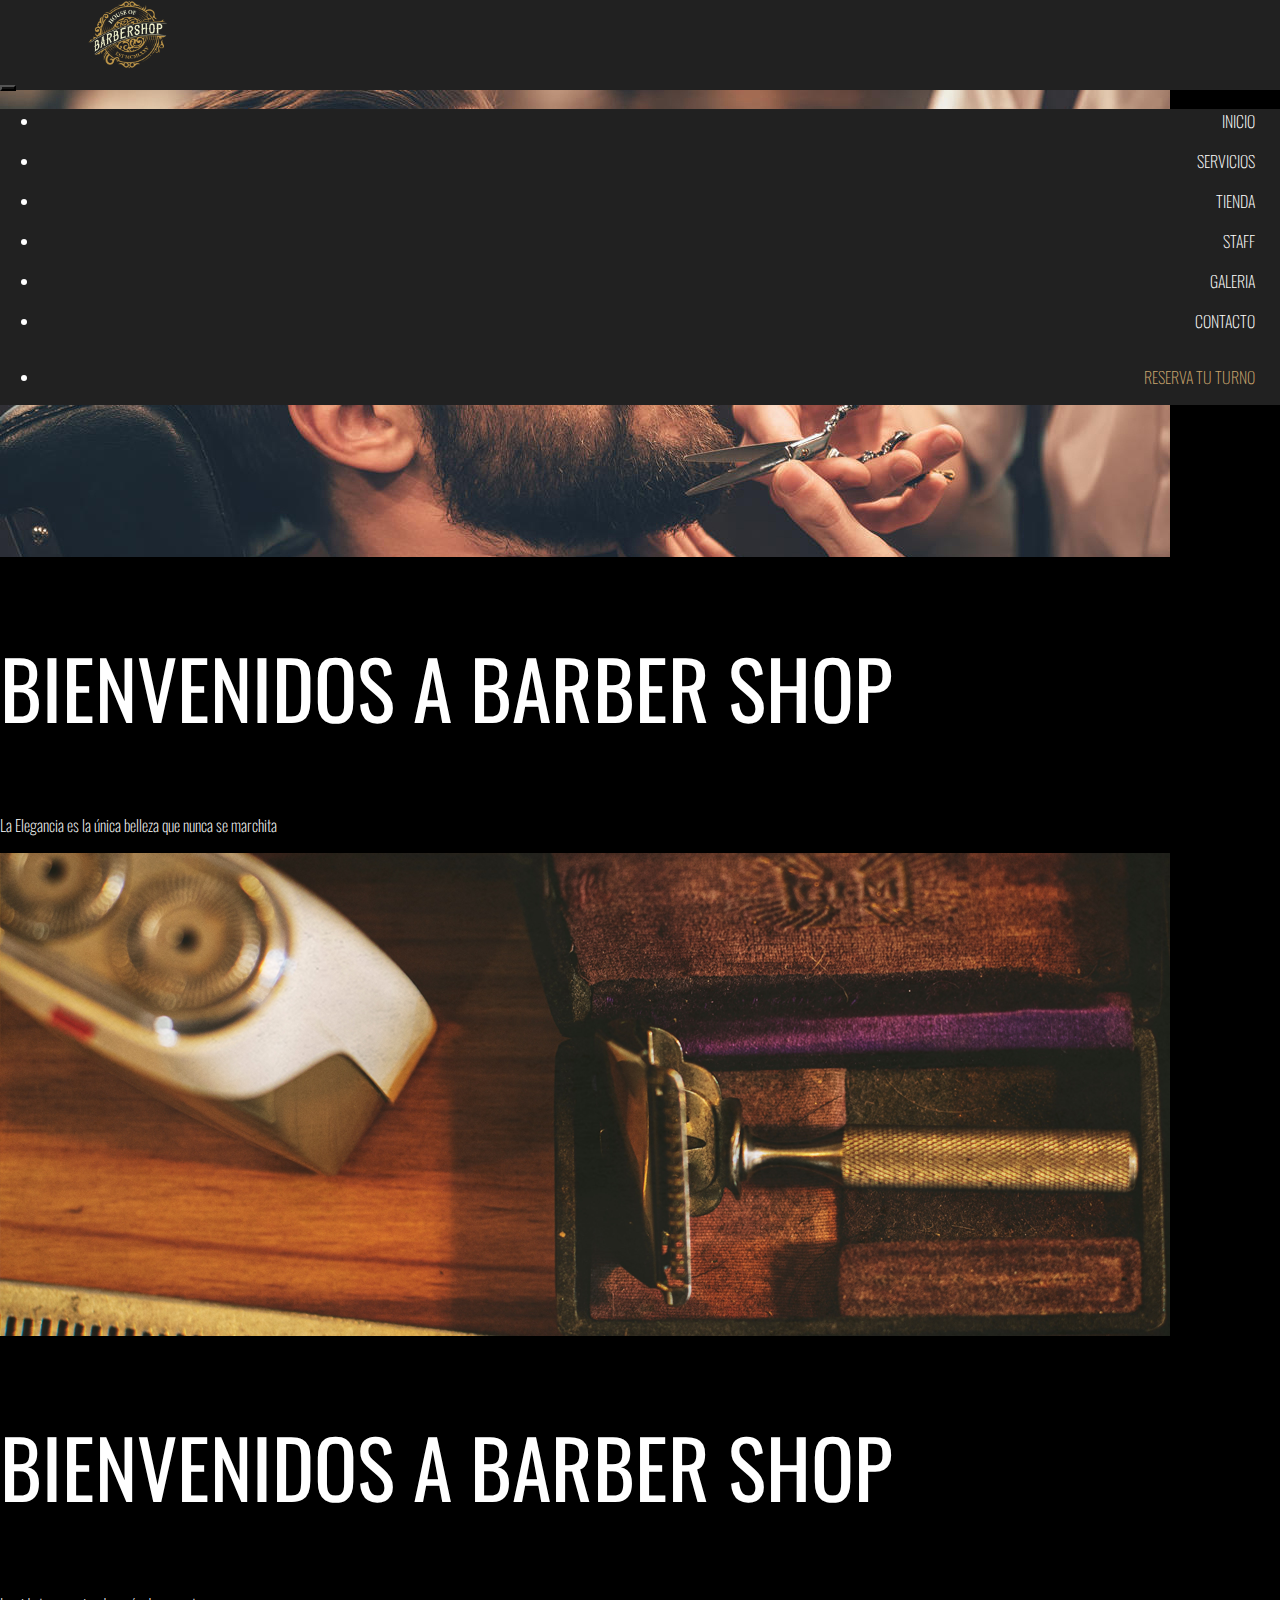
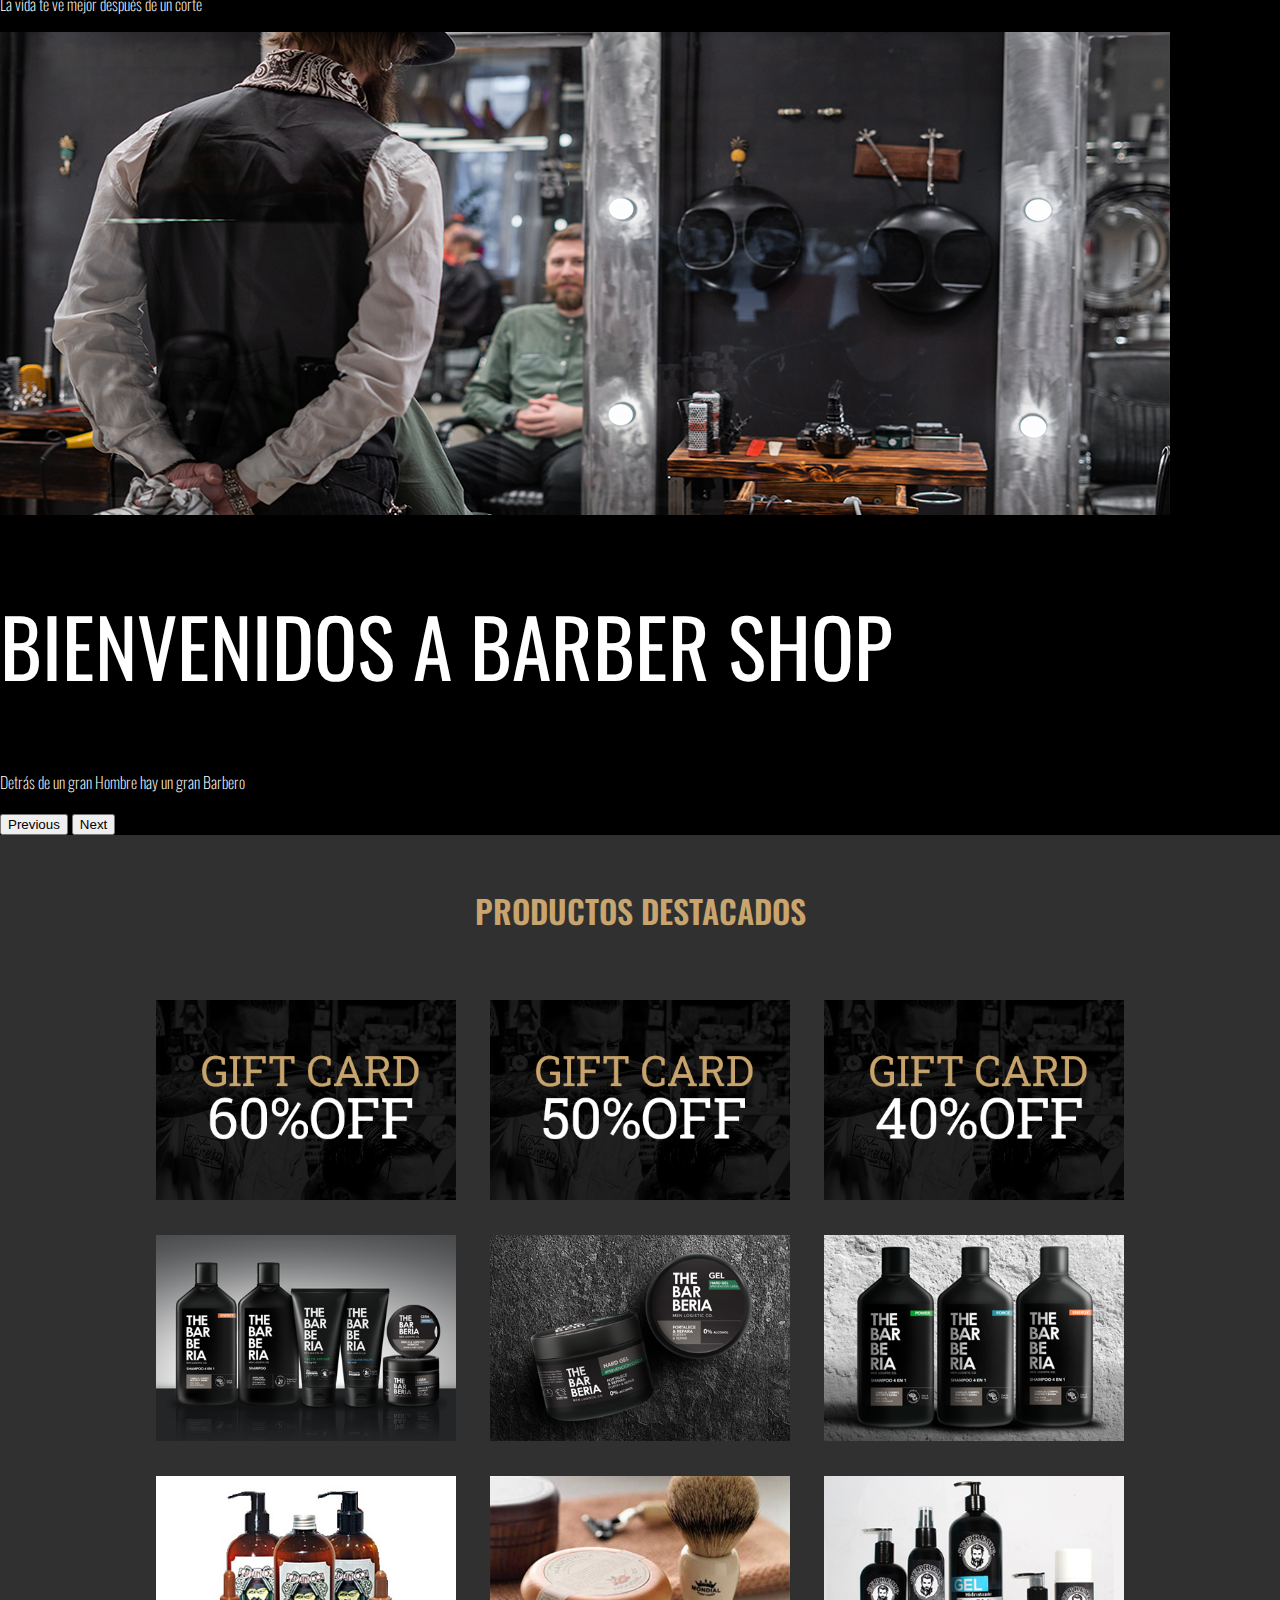
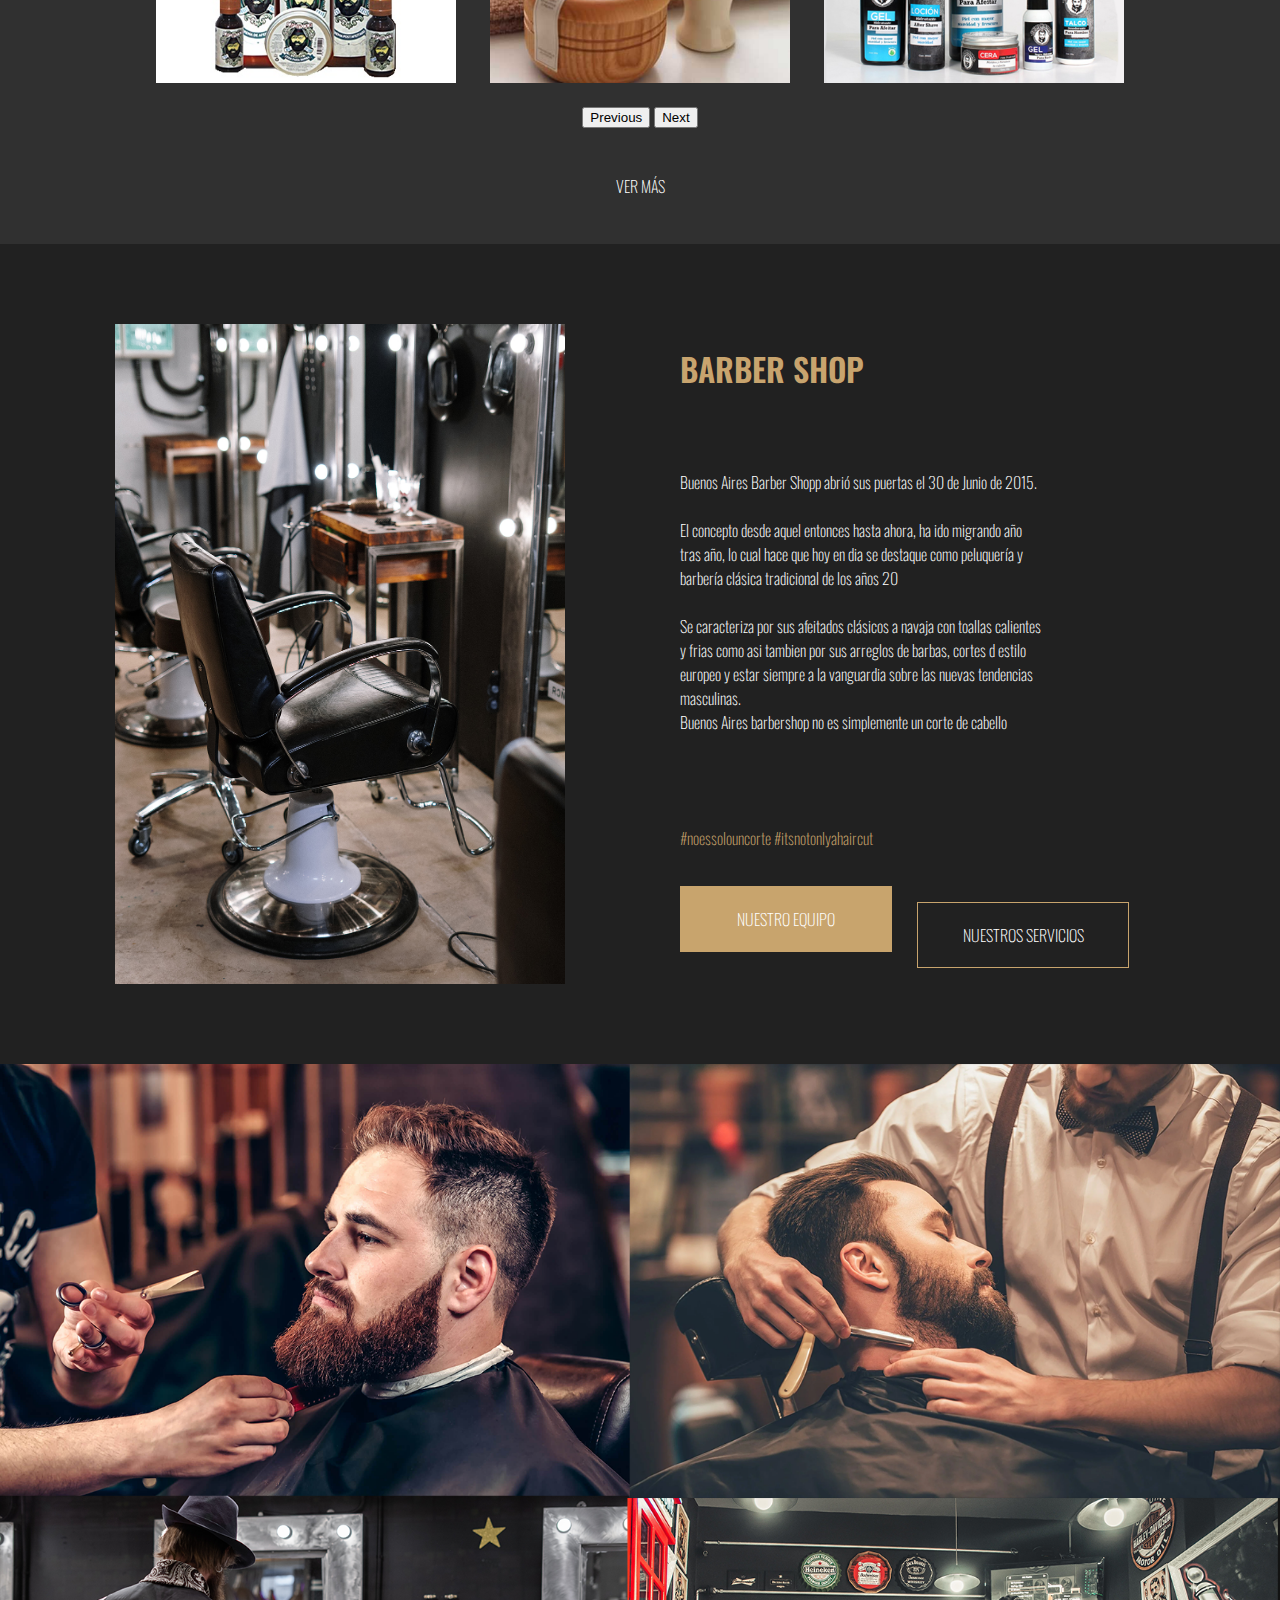
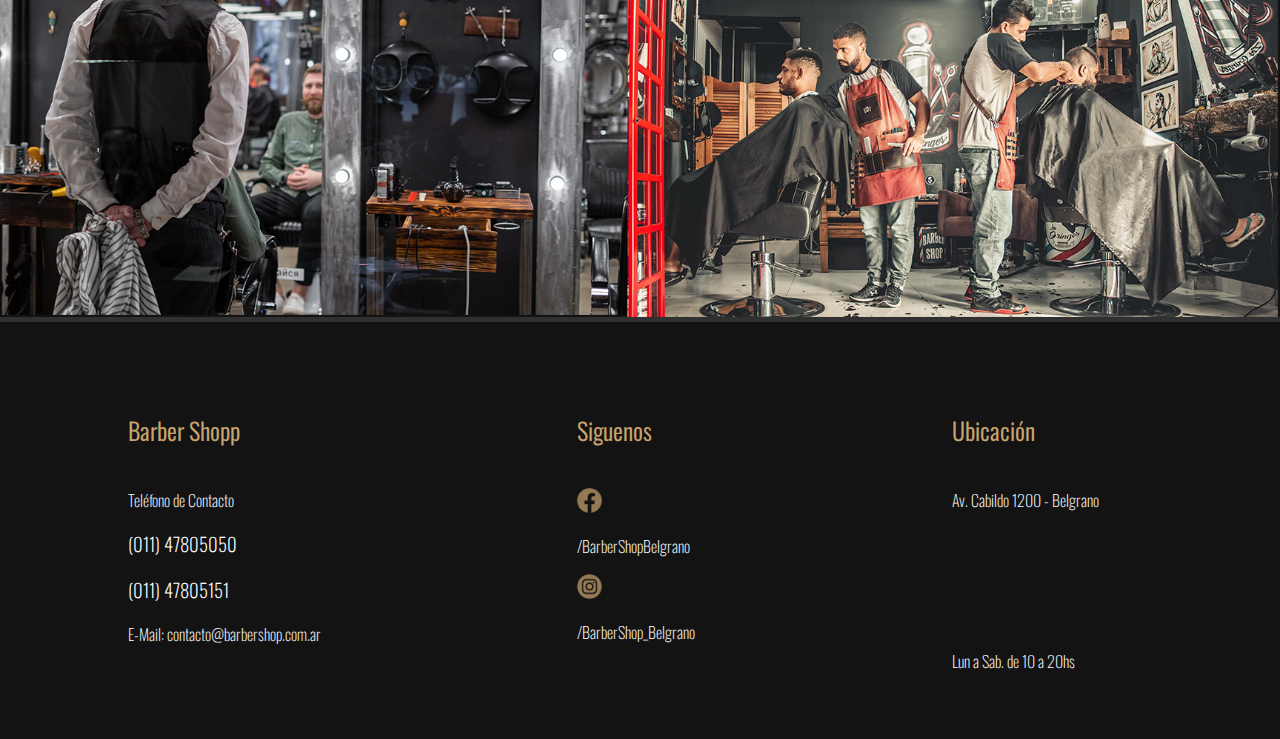
<file: index.html>
<!DOCTYPE html>
<html lang="en">
<head>
    <meta charset="UTF-8">
    <meta http-equiv="X-UA-Compatible" content="IE=edge">
    <meta name="viewport" content="width=device-width, initial-scale=1.0">
    <link rel="preconnect" href="https://fonts.googleapis.com">
    <link rel="preconnect" href="https://fonts.gstatic.com" crossorigin>
    <link href="https://fonts.googleapis.com/css2?family=Oswald:wght@200;500;600&display=swap" rel="stylesheet">
    <link href="https://cdn.jsdelivr.net/npm/bootstrap@5.3.0-alpha3/dist/css/bootstrap.min.css" rel="stylesheet" integrity="sha384-KK94CHFLLe+nY2dmCWGMq91rCGa5gtU4mk92HdvYe+M/SXH301p5ILy+dN9+nJOZ" crossorigin="anonymous">
    <link rel="shortcut icon" href="imagenes/favicon.png">
    <link rel="stylesheet" type="text/css" href="css/style.css">
    <title>:: BARBER SHOP ::</title>
</head>
<body>
    <header>
            <nav class="navbar navbar-expand-lg">
                <div class="container-fluid">
                  <a class="navbar-brand" href="index.html"><img src="imagenes/barber.png" width="80px" alt="BARBER SHOPP"></a>
                  <button class="navbar-toggler" type="button" data-bs-toggle="collapse" data-bs-target="#navbarNav" aria-controls="navbarNav" aria-expanded="false" aria-label="Toggle navigation">
                    <span class="navbar-toggler-icon"></span>
                  </button>
                  <div class="collapse navbar-collapse" id="navbarNav">
                    <ul class="navbar-nav">
                      <li class="nav-item">
                        <a class="nav-link" aria-current="page" href="index.html">INICIO</a>
                      </li>
                      <li class="nav-item">
                        <a class="nav-link" href="paginas/servicios.html">SERVICIOS</a>
                      </li>
                      <li class="nav-item">
                        <a class="nav-link" href="paginas/tienda.html">TIENDA</a>
                      </li>
                      <li class="nav-item">
                        <a class="nav-link" href="paginas/staff.html">STAFF</a>
                      </li>
                      <li class="nav-item">
                        <a class="nav-link" href="paginas/galeria.html">GALERIA</a>
                      </li>
                      <li class="nav-item">
                        <a class="nav-link" href="paginas/contacto.html">CONTACTO</a>
                      </li>
                      <li class="nav-item">
                        <a class="nav-link" href="paginas/turno.html" target="_blank"><p class="nav-link__reserva">RESERVA TU TURNO</p></a>
                      </li>
                    </ul>
                  </div>
                </div>
              </nav>
    </header>

    <main>
      <div class="main__hero">
        <div id="carouselExampleCaptions" class="carousel slide">
          <div class="carousel-indicators">
            <button type="button" data-bs-target="#carouselExampleCaptions" data-bs-slide-to="0" class="active" aria-current="true" aria-label="Slide 1"></button>
            <button type="button" data-bs-target="#carouselExampleCaptions" data-bs-slide-to="1" aria-label="Slide 2"></button>
            <button type="button" data-bs-target="#carouselExampleCaptions" data-bs-slide-to="2" aria-label="Slide 3"></button>
          </div>
          <div class="carousel-inner">
            <div class="carousel-item active">
              <img src="imagenes/slide01.jpg" class="d-block w-100" alt="::BARBER SHOPP">
              <div class="carousel-caption d-none d-md-block">
                <h2>BIENVENIDOS A BARBER SHOP</h2>
                <p>La Elegancia es la única belleza que nunca se marchita</p>
              </div>
            </div>
            <div class="carousel-item">
              <img src="imagenes/slide03.png" class="d-block w-100" alt="::BARBER SHOPP::">
              <div class="carousel-caption d-none d-md-block">
                <h2>BIENVENIDOS A BARBER SHOP</h2>
                <p>La vida te ve mejor después de un corte</p>
              </div>
            </div>
            <div class="carousel-item">
              <img src="imagenes/slide02.png" class="d-block w-100" alt="::BARBER SHOPP::">
              <div class="carousel-caption d-none d-md-block">
                <h2>BIENVENIDOS A BARBER SHOP</h2>
                <p>Detrás de un gran Hombre hay un gran Barbero</p>
              </div>
            </div>
          </div>
          <button class="carousel-control-prev" type="button" data-bs-target="#carouselExampleCaptions" data-bs-slide="prev">
            <span class="carousel-control-prev-icon" aria-hidden="true"></span>
            <span class="visually-hidden">Previous</span>
          </button>
          <button class="carousel-control-next" type="button" data-bs-target="#carouselExampleCaptions" data-bs-slide="next">
            <span class="carousel-control-next-icon" aria-hidden="true"></span>
            <span class="visually-hidden">Next</span>
          </button>
        </div>
      </div>
    <main>
      <div class="main__productos-destacados">
        <h1>PRODUCTOS DESTACADOS</h1>
        <div class="productos-destacados">
          <div id="carouselExampleAutoplaying" class="carousel slide" data-bs-ride="carousel">
            <div class="carousel-inner">
              <div class="carousel-item active">
                <img src="imagenes/tienda/60_off.png" alt="Gift Card 60off" title="Gift Card -60%" width="300" >
                <img src="imagenes/tienda/50_off.png" alt="Gift Card 50off" title="Gift Card -50%" width="300" >
                <img src="imagenes/tienda/40_off.png" alt="Gift Card 40off" title="Gift Card -40%" width="300" >
              </div>
              <div class="carousel-item">
                <img src="imagenes/tienda/p_05.png" alt="Combo 1" title="Combo Barber 1" width="300" >
                <img src="imagenes/tienda/p_06.png" alt="Combo gel" title="Combo Gel" width="300" >
                <img src="imagenes/tienda/p_07.png" alt="Combo 2" title="Combo Barber 2" width="300" >
              </div>
              <div class="carousel-item">
                <img src="imagenes/tienda/p_08.png" alt="productos barba" title="Productos para Barba" width="300" >
                <img src="imagenes/tienda/p_09.png" alt="accesorios" title="Accesorios" width="300" >
                <img src="imagenes/tienda/p_04.png" alt="Combo gel 2" title="Combo Gel 2" width="300" >
              </div>
            </div>
            <button class="carousel-control-prev" type="button" data-bs-target="#carouselExampleAutoplaying" data-bs-slide="prev">
              <span class="carousel-control-prev-icon" aria-hidden="true"></span>
              <span class="visually-hidden">Previous</span>
            </button>
            <button class="carousel-control-next" type="button" data-bs-target="#carouselExampleAutoplaying" data-bs-slide="next">
              <span class="carousel-control-next-icon" aria-hidden="true"></span>
              <span class="visually-hidden">Next</span>
            </button>
          </div>
        </div>

        <a href="paginas/tienda.html"><p>VER MÁS</p></a>
      </div> 

      <div class="main__nosotros">
        <div class="nosotros__imagen">
          <img src="imagenes/index/salon.jpg" alt="Barber Shopp" title="Barber Shop" width="450px">
        </div>
        <div class="nosotros__info">
          <h1>BARBER SHOP</h1>
          <p>
            Buenos Aires Barber Shopp abrió sus puertas el 30 de Junio de 2015.<br>
            <br>
            El concepto desde aquel entonces hasta ahora, ha ido migrando año<br>
            tras año, lo cual hace que hoy en dia se destaque como peluquería y<br>
            barbería clásica tradicional de los años 20<br>
            <br>
            Se caracteriza por sus afeitados clásicos a navaja con toallas calientes<br>
            y frias como asi tambien por sus arreglos de barbas, cortes d estilo<br>
            europeo y estar siempre a la vanguardia sobre las nuevas tendencias<br>
            masculinas.
            <br>
            Buenos Aires barbershop no es simplemente un corte de cabello<br>
            </p>
            <div class="nosotros__info-hastag">
              <p>#noessolouncorte #itsnotonlyahaircut</p>
            </div>
            <div class="nosotros__botones">
            <div class="botones__equipo">
              <a href="paginas/staff.html"><p>NUESTRO EQUIPO</p></a>
            </div>
            <div class="botones__servicios">
              <a href="paginas/servicios.html"><p>NUESTROS SERVICIOS</p></a>
            </div>
            </div>
        </div>
      </div>

      <div class="main_Multimedia">
          <a href="paginas/galeria.html"><img src="imagenes/index/galeria.png" width="100%" alt="galeria" title="Galeria"></a>
        </div>

      </div>


    </main>

    <footer>
      <div class="footer__contacto">
        <h2>Barber Shopp</h2>
        <p>Teléfono de Contacto</p>
        <h3>(011) 47805050</h3>
        <h3>(011) 47805151</h3>
        <p>E-Mail: contacto@barbershop.com.ar</p>
      </div>

      <div class="footer__redes">
        <h2>Siguenos</h2>
        <img src="imagenes/fb.png" width="25px" height="25px" alt="facebook">
        <p>/BarberShopBelgrano</p>
        <img src="imagenes/ig2.png" width="25px" height="25px" alt="instagram">
        <p>/BarberShop_Belgrano</p>

      </div>

      <div class="footer__ubicacion">
        <h2>Ubicación</h2>

        <p>Av. Cabildo 1200 - Belgrano</p>
        <iframe src="https://www.google.com/maps/embed?pb=!1m18!1m12!1m3!1d3285.4096221853433!2d-58.4481763!3d-34.5685005!2m3!1f0!2f0!3f0!3m2!1i1024!2i768!4f13.1!3m3!1m2!1s0x95bcb5c5a6b02015%3A0xce078e8c92251705!2sAv.%20Cabildo%201200%2C%20C1426AAY%20CABA!5e0!3m2!1ses-419!2sar!4v1681597997289!5m2!1ses-419!2sar" width="200" height="100" style="border:0;" allowfullscreen="" loading="lazy" referrerpolicy="no-referrer-when-downgrade"></iframe>
        <p>Lun a Sab. de 10 a 20hs</p>

      </div>

    </footer>
    <script src="https://cdn.jsdelivr.net/npm/bootstrap@5.3.0-alpha3/dist/js/bootstrap.bundle.min.js" integrity="sha384-ENjdO4Dr2bkBIFxQpeoTz1HIcje39Wm4jDKdf19U8gI4ddQ3GYNS7NTKfAdVQSZe" crossorigin="anonymous"></script>

</body>
</html>
</file>
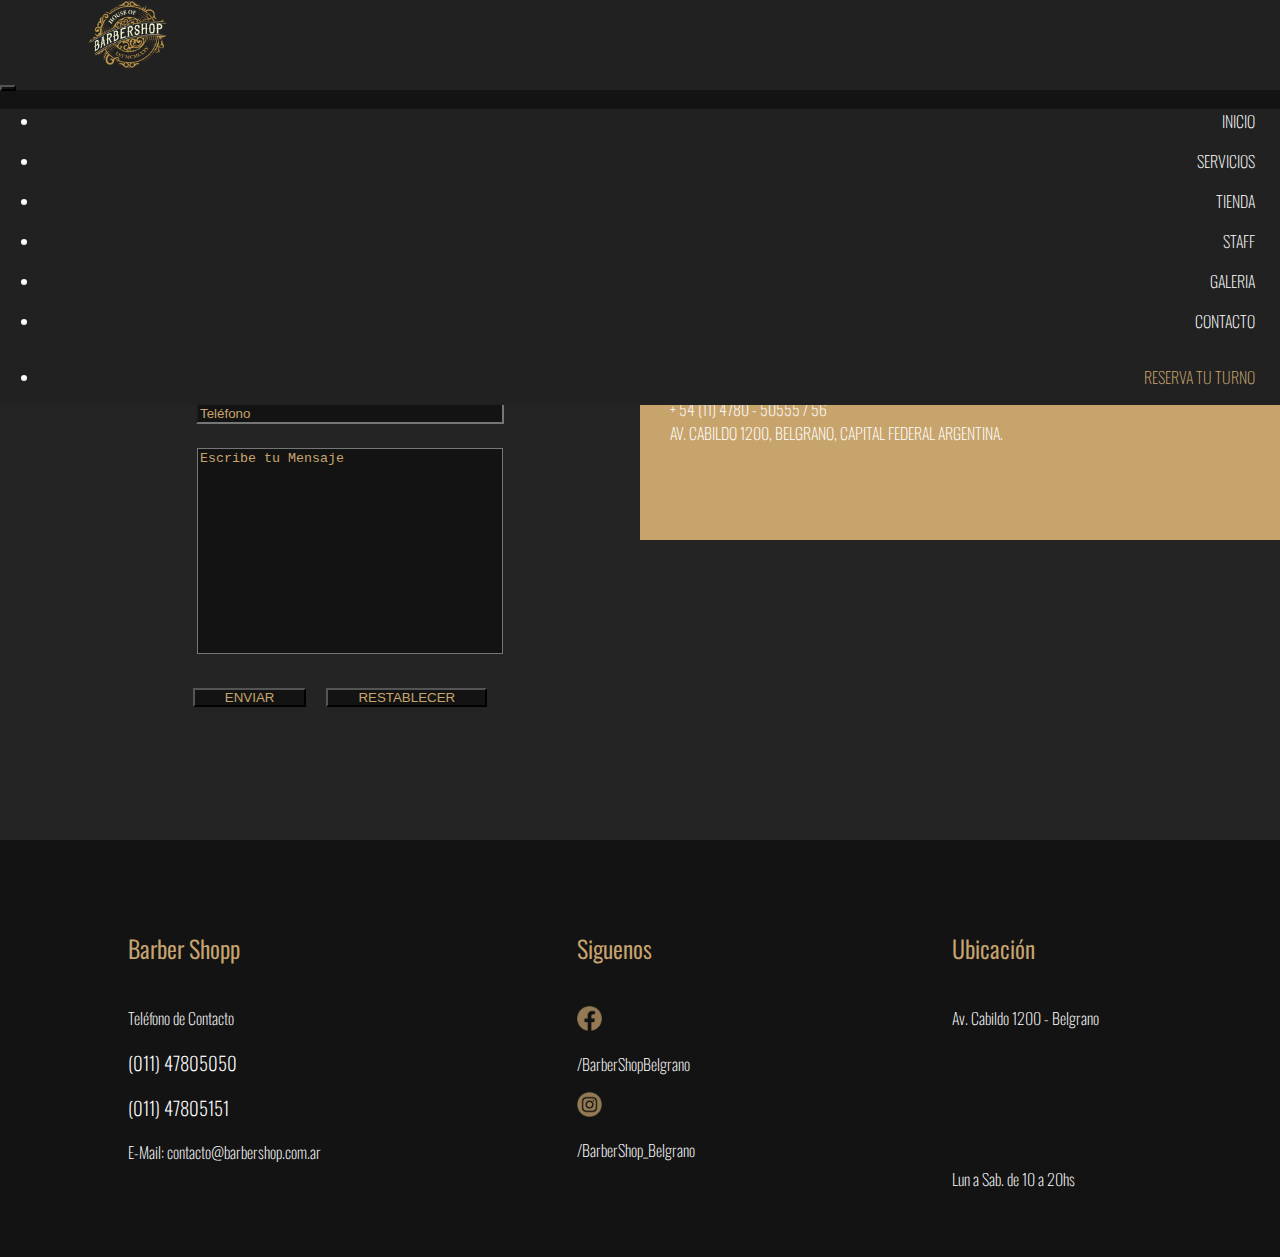
<file: paginas/contacto.html>
<!DOCTYPE html>
<html lang="en">
<head>
    <meta charset="UTF-8">
    <meta http-equiv="X-UA-Compatible" content="IE=edge">
    <meta name="viewport" content="width=device-width, initial-scale=1.0">
    <link rel="preconnect" href="https://fonts.googleapis.com">
    <link rel="preconnect" href="https://fonts.gstatic.com" crossorigin>
    <link href="https://fonts.googleapis.com/css2?family=Oswald:wght@200;500;600&display=swap" rel="stylesheet">
    <link href="https://cdn.jsdelivr.net/npm/bootstrap@5.3.0-alpha3/dist/css/bootstrap.min.css" rel="stylesheet" integrity="sha384-KK94CHFLLe+nY2dmCWGMq91rCGa5gtU4mk92HdvYe+M/SXH301p5ILy+dN9+nJOZ" crossorigin="anonymous">
    <link rel="shortcut icon" href="../imagenes/favicon.png">
    <link rel="stylesheet" type="text/css" href="../css/style.css">
    <title>:: BARBER SHOP - PONETE EN CONTACTO CON NOSOTROS ::</title>
</head>
<body>
    <header>
            <nav class="navbar navbar-expand-lg">
                <div class="container-fluid">
                  <a class="navbar-brand" href="../index.html"><img src="../imagenes/barber.png" width="80px" alt="BARBER SHOPP"></a>
                  <button class="navbar-toggler" type="button" data-bs-toggle="collapse" data-bs-target="#navbarNav" aria-controls="navbarNav" aria-expanded="false" aria-label="Toggle navigation">
                    <span class="navbar-toggler-icon"></span>
                  </button>
                  <div class="collapse navbar-collapse" id="navbarNav">
                    <ul class="navbar-nav">
                      <li class="nav-item">
                        <a class="nav-link" aria-current="page" href="../index.html">INICIO</a>
                      </li>
                      <li class="nav-item">
                        <a class="nav-link" href="servicios.html">SERVICIOS</a>
                      </li>
                      <li class="nav-item">
                        <a class="nav-link" href="tienda.html">TIENDA</a>
                      </li>
                      <li class="nav-item">
                        <a class="nav-link" href="staff.html">STAFF</a>
                      </li>
                      <li class="nav-item">
                        <a class="nav-link" href="galeria.html">GALERIA</a>
                      </li>
                      <li class="nav-item">
                        <a class="nav-link" href="contacto.html">CONTACTO</a>
                      </li>
                      <li class="nav-item">
                        <a class="nav-link" href="turno.html" target="_blank"><p class="nav-link__reserva">RESERVA TU TURNO</p></a>
                      </li>
                    </ul>
                  </div>
                </div>
              </nav>
    </header>

    <div class="contacto-container">
      <div class="titulo">
          <h1>CONTACTO</h1>
      </div>

      <div class="formulario">
          
          <h2>Ponete en contacto con Nosotros!</h2>
              <form action="#" method="post">
                  <input type="text" value="Nombre"> <br><br>
                  <input type="email" value="Correo Electronico"> <br><br>
                  <input type="text" value="Teléfono"> <br><br>
                  <textarea>Escribe tu Mensaje</textarea> <br> <br>
                  <button type="submit">ENVIAR</button><button type="reset">RESTABLECER</button>
              </form>

      </div>

      <div class="contactanos">
          <h2>Contactanos!</h2>
          <p>Podés hacerlo a través de cualquiera de los medios que detallamos <br>
              más abajo o utilizando el formulario de contacto<br>
              <br>
              CONTACTO@BARBERSHOPP.COM.AR
              <br>
              + 54 (11) 4780 - 50555 / 56
              <br>
              AV. CABILDO 1200, BELGRANO, CAPITAL FEDERAL ARGENTINA.</p>

      </div>

      <div class="mapa">
          <iframe src="https://www.google.com/maps/embed?pb=!1m18!1m12!1m3!1d3285.4096221853433!2d-58.4481763!3d-34.5685005!2m3!1f0!2f0!3f0!3m2!1i1024!2i768!4f13.1!3m3!1m2!1s0x95bcb5c5a6b02015%3A0xce078e8c92251705!2sAv.%20Cabildo%201200%2C%20C1426AAY%20CABA!5e0!3m2!1ses-419!2sar!4v1681597997289!5m2!1ses-419!2sar" width="100%" height="300" style="border:0;" allowfullscreen="" loading="lazy" referrerpolicy="no-referrer-when-downgrade"></iframe>

      </div>

  </div>

    <footer>
      <div class="footer__contacto">
        <h2>Barber Shopp</h2>
        <p>Teléfono de Contacto</p>
        <h3>(011) 47805050</h3>
        <h3>(011) 47805151</h3>
        <p>E-Mail: contacto@barbershop.com.ar</p>
      </div>

      <div class="footer__redes">
        <h2>Siguenos</h2>
        <img src="../imagenes/fb.png" width="25px" height="25px" alt="facebook">
        <p>/BarberShopBelgrano</p>
        <img src="../imagenes/ig2.png" width="25px" height="25px" alt="instagram">
        <p>/BarberShop_Belgrano</p>

      </div>

      <div class="footer__ubicacion">
        <h2>Ubicación</h2>

        <p>Av. Cabildo 1200 - Belgrano</p>
        <iframe src="https://www.google.com/maps/embed?pb=!1m18!1m12!1m3!1d3285.4096221853433!2d-58.4481763!3d-34.5685005!2m3!1f0!2f0!3f0!3m2!1i1024!2i768!4f13.1!3m3!1m2!1s0x95bcb5c5a6b02015%3A0xce078e8c92251705!2sAv.%20Cabildo%201200%2C%20C1426AAY%20CABA!5e0!3m2!1ses-419!2sar!4v1681597997289!5m2!1ses-419!2sar" width="200" height="100" style="border:0;" allowfullscreen="" loading="lazy" referrerpolicy="no-referrer-when-downgrade"></iframe>
        <p>Lun a Sab. de 10 a 20hs</p>

      </div>

    </footer>
    <script src="https://cdn.jsdelivr.net/npm/bootstrap@5.3.0-alpha3/dist/js/bootstrap.bundle.min.js" integrity="sha384-ENjdO4Dr2bkBIFxQpeoTz1HIcje39Wm4jDKdf19U8gI4ddQ3GYNS7NTKfAdVQSZe" crossorigin="anonymous"></script>
</body>
</html>
</file>
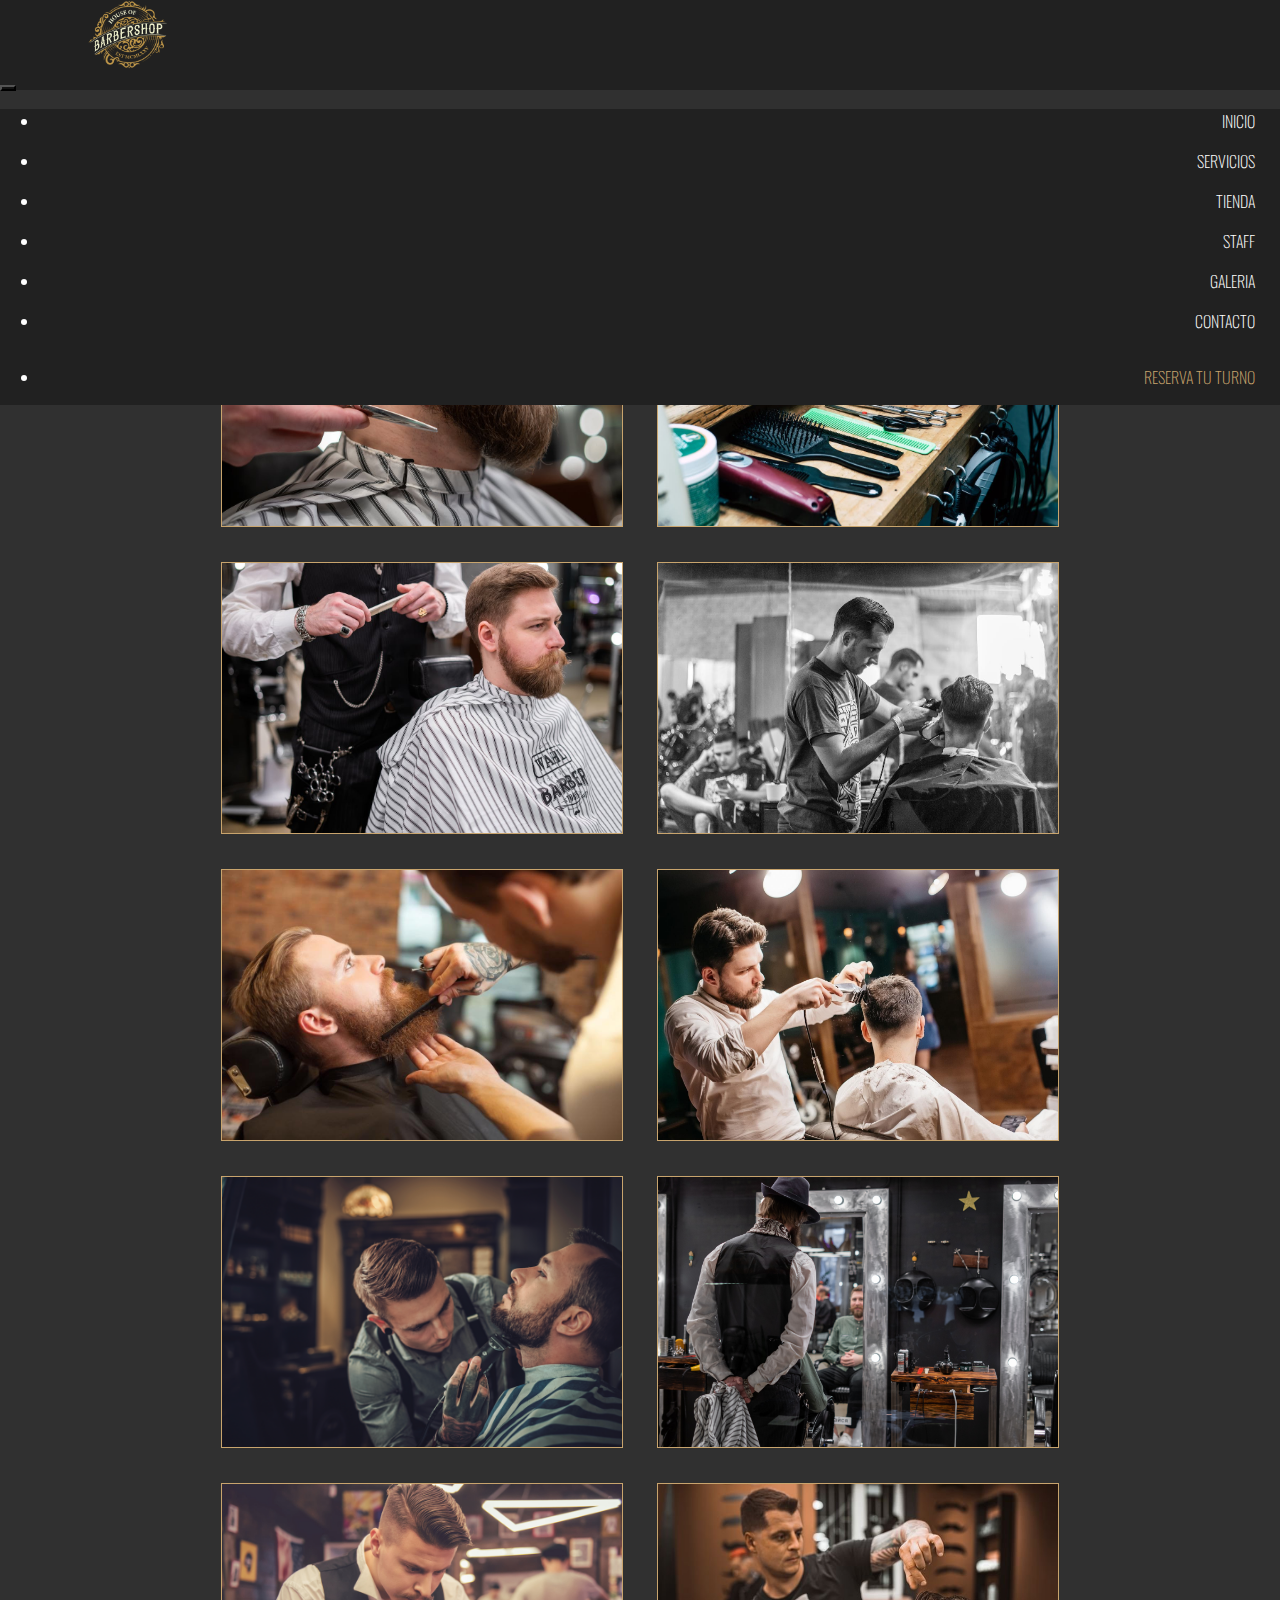
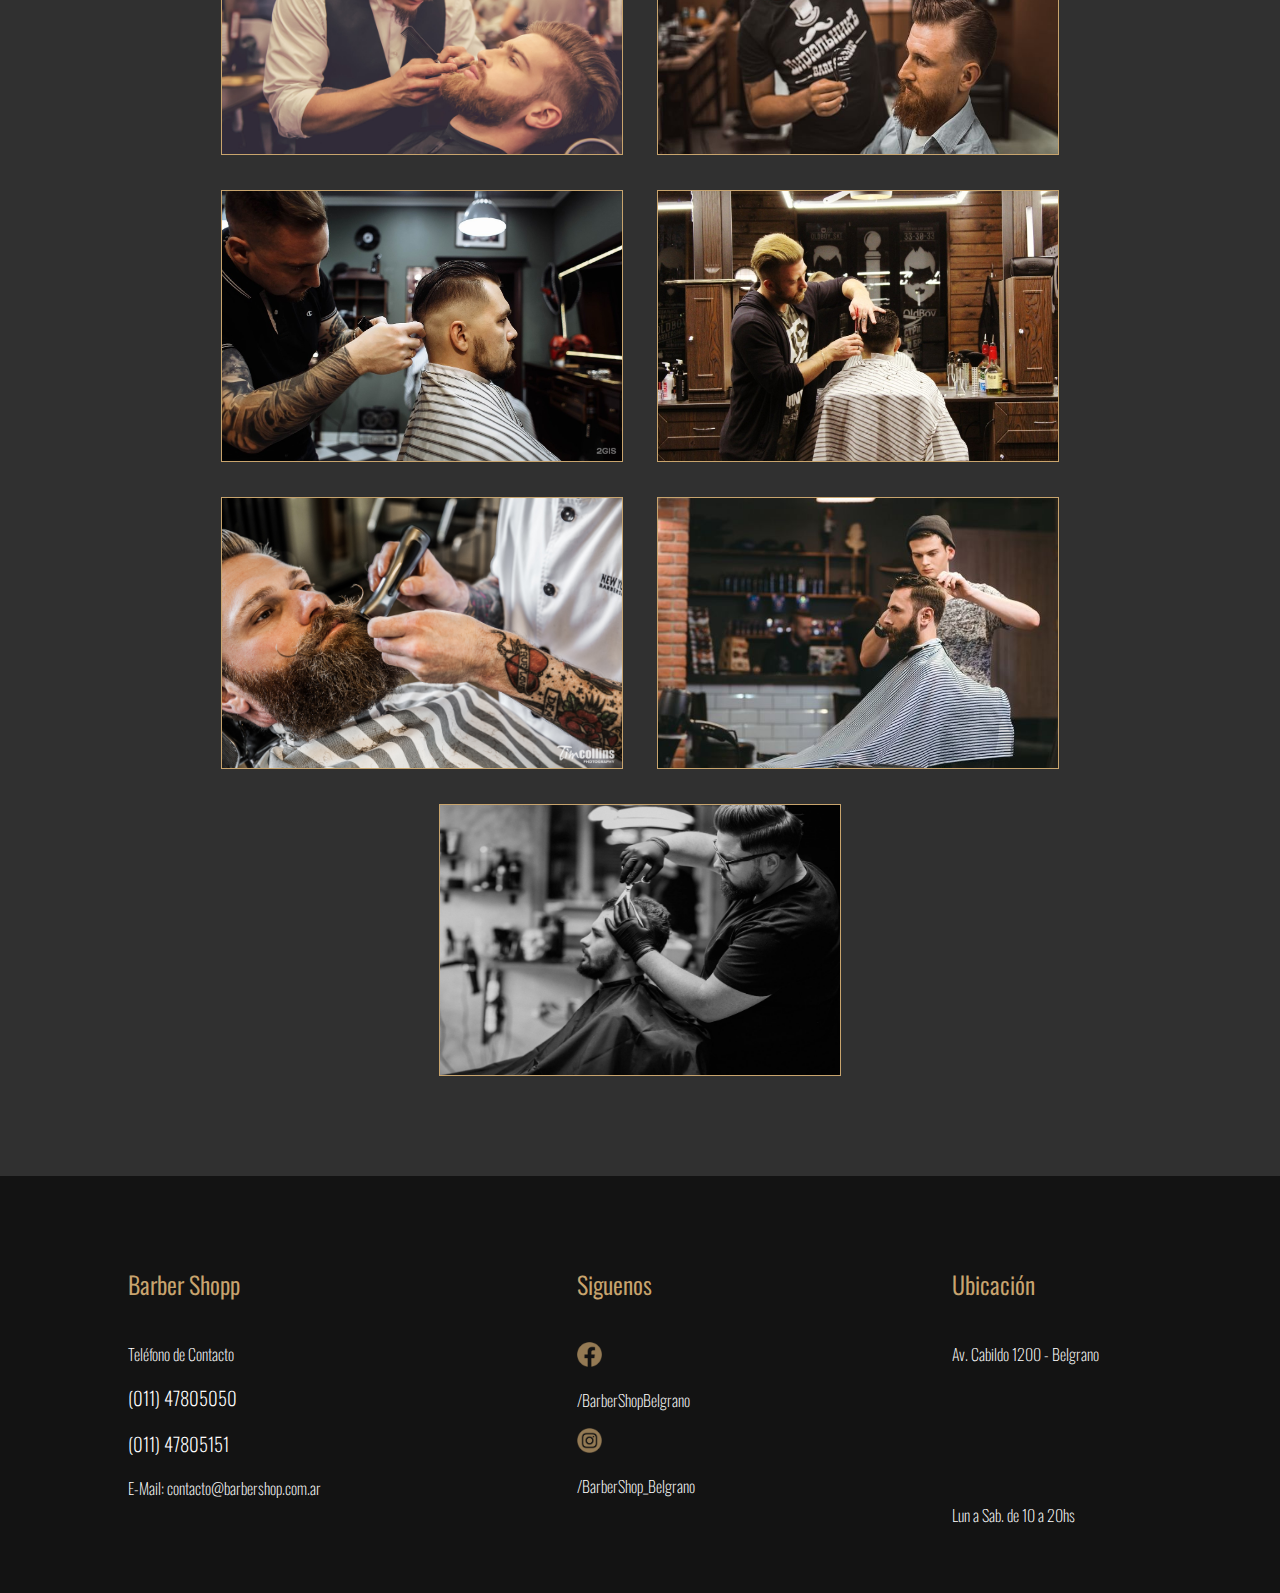
<file: paginas/galeria.html>
<!DOCTYPE html>
<html lang="en">
<head>
    <meta charset="UTF-8">
    <meta http-equiv="X-UA-Compatible" content="IE=edge">
    <meta name="viewport" content="width=device-width, initial-scale=1.0">
    <link rel="preconnect" href="https://fonts.googleapis.com">
    <link rel="preconnect" href="https://fonts.gstatic.com" crossorigin>
    <link href="https://fonts.googleapis.com/css2?family=Oswald:wght@200;500;600&display=swap" rel="stylesheet">
    <link href="https://cdn.jsdelivr.net/npm/bootstrap@5.3.0-alpha3/dist/css/bootstrap.min.css" rel="stylesheet" integrity="sha384-KK94CHFLLe+nY2dmCWGMq91rCGa5gtU4mk92HdvYe+M/SXH301p5ILy+dN9+nJOZ" crossorigin="anonymous">
    <link rel="shortcut icon" href="../imagenes/favicon.png">
    <link rel="stylesheet" type="text/css" href="../css/style.css">
    <title>:: BARBER SHOP - MULTIMEDIA ::</title>
</head>
<body>
    <header>
            <nav class="navbar navbar-expand-lg">
                <div class="container-fluid">
                  <a class="navbar-brand" href="../index.html"><img src="../imagenes/barber.png" width="80px" alt="BARBER SHOPP"></a>
                  <button class="navbar-toggler" type="button" data-bs-toggle="collapse" data-bs-target="#navbarNav" aria-controls="navbarNav" aria-expanded="false" aria-label="Toggle navigation">
                    <span class="navbar-toggler-icon"></span>
                  </button>
                  <div class="collapse navbar-collapse" id="navbarNav">
                    <ul class="navbar-nav">
                      <li class="nav-item">
                        <a class="nav-link" aria-current="page" href="../index.html">INICIO</a>
                      </li>
                      <li class="nav-item">
                        <a class="nav-link" href="servicios.html">SERVICIOS</a>
                      </li>
                      <li class="nav-item">
                        <a class="nav-link" href="tienda.html">TIENDA</a>
                      </li>
                      <li class="nav-item">
                        <a class="nav-link" href="staff.html">STAFF</a>
                      </li>
                      <li class="nav-item">
                        <a class="nav-link" href="galeria.html">GALERIA</a>
                      </li>
                      <li class="nav-item">
                        <a class="nav-link" href="contacto.html">CONTACTO</a>
                      </li>
                      <li class="nav-item">
                        <a class="nav-link" href="turno.html" target="_blank"><p class="nav-link__reserva">RESERVA TU TURNO</p></a>
                      </li>
                    </ul>
                  </div>
                </div>
              </nav>
    </header>
    <main>
        <div class="galeria">
            <h1>GALERIA DE IMAGENES</h1>
            <div class="container-galeria">
                <a href="../imagenes/galeria/g01.jpeg" target="_blank">
                    <img src="../imagenes/galeria/g01.jpeg" alt="barbershopp galeria" width="400px" height="270">
                </a>
                <a href="../imagenes/galeria/g02.jpeg" target="_blank">
                    <img src="../imagenes/galeria/g02.jpeg" alt="barbershopp galeria"width="400px" height="270">
                </a>
                <a href="../imagenes/galeria/g03.jpeg" target="_blank">
                    <img src="../imagenes/galeria/g03.jpeg" alt="barbershopp galeria"width="400px" height="270">
                </a>
                <a href="../imagenes/galeria/g04.jpeg" target="_blank">
                    <img src="../imagenes/galeria/g04.jpeg" alt="barbershopp galeria"width="400px" height="270">
                </a>
                <a href="../imagenes/galeria/g05.jpg" target="_blank">
                    <img src="../imagenes/galeria/g05.jpg" alt="barbershopp galeria"width="400px" height="270">
                </a>
                <a href="../imagenes/galeria/g06.jpg" target="_blank">
                    <img src="../imagenes/galeria/g06.jpg" alt="barbershopp galeria"width="400px" height="270">
                </a>
                <a href="../imagenes/galeria/g07.png" target="_blank">
                    <img src="../imagenes/galeria/g07.png" alt="barbershopp galeria"width="400px" height="270">
                </a>
                <a href="../imagenes/galeria/g08.jpg" target="_blank">
                    <img src="../imagenes/galeria/g08.jpg" alt="barbershopp galeria"width="400px" height="270">
                </a>
                <a href="../imagenes/galeria/g09.jpg" target="_blank">
                    <img src="../imagenes/galeria/g09.jpg" alt="barbershopp galeria"width="400px" height="270">
                </a>
                <a href="../imagenes/galeria/g010.jpeg" target="_blank">
                    <img src="../imagenes/galeria/g010.jpeg" alt="barbershopp galeria"width="400px" height="270">
                </a>
                <a href="../imagenes/galeria/g011.jpg" target="_blank">
                    <img src="../imagenes/galeria/g011.jpg" alt="barbershopp galeria"width="400px" height="270">
                </a>
                <a href="../imagenes/galeria/g012.jpg" target="_blank">
                    <img src="../imagenes/galeria/g012.jpg" alt="barbershopp galeria"width="400px" height="270">
                </a>
                <a href="../imagenes/galeria/g013.jpg" target="_blank">
                    <img src="../imagenes/galeria/g013.jpg" alt="barbershopp galeria"width="400px" height="270">
                </a>
                <a href="../imagenes/galeria/g014.jpg" target="_blank">
                    <img src="../imagenes/galeria/g014.jpg" alt="barbershopp galeria"width="400px" height="270">
                </a>
                <a href="../imagenes/galeria/g015.jpg" target="_blank">
                    <img src="../imagenes/galeria/g015.jpg" alt="barbershopp galeria"width="400px" height="270">
                </a>
            </div>


        </div>
    </main>

    <footer>
      <div class="footer__contacto">
        <h2>Barber Shopp</h2>
        <p>Teléfono de Contacto</p>
        <h3>(011) 47805050</h3>
        <h3>(011) 47805151</h3>
        <p>E-Mail: contacto@barbershop.com.ar</p>
      </div>

      <div class="footer__redes">
        <h2>Siguenos</h2>
        <img src="../imagenes/fb.png" width="25px" height="25px" alt="facebook">
        <p>/BarberShopBelgrano</p>
        <img src="../imagenes/ig2.png" width="25px" height="25px" alt="instagram">
        <p>/BarberShop_Belgrano</p>

      </div>

      <div class="footer__ubicacion">
        <h2>Ubicación</h2>

        <p>Av. Cabildo 1200 - Belgrano</p>
        <iframe src="https://www.google.com/maps/embed?pb=!1m18!1m12!1m3!1d3285.4096221853433!2d-58.4481763!3d-34.5685005!2m3!1f0!2f0!3f0!3m2!1i1024!2i768!4f13.1!3m3!1m2!1s0x95bcb5c5a6b02015%3A0xce078e8c92251705!2sAv.%20Cabildo%201200%2C%20C1426AAY%20CABA!5e0!3m2!1ses-419!2sar!4v1681597997289!5m2!1ses-419!2sar" width="200" height="100" style="border:0;" allowfullscreen="" loading="lazy" referrerpolicy="no-referrer-when-downgrade"></iframe>
        <p>Lun a Sab. de 10 a 20hs</p>

      </div>

    </footer>
    <script src="https://cdn.jsdelivr.net/npm/bootstrap@5.3.0-alpha3/dist/js/bootstrap.bundle.min.js" integrity="sha384-ENjdO4Dr2bkBIFxQpeoTz1HIcje39Wm4jDKdf19U8gI4ddQ3GYNS7NTKfAdVQSZe" crossorigin="anonymous"></script>
</body>
</html>
</file>
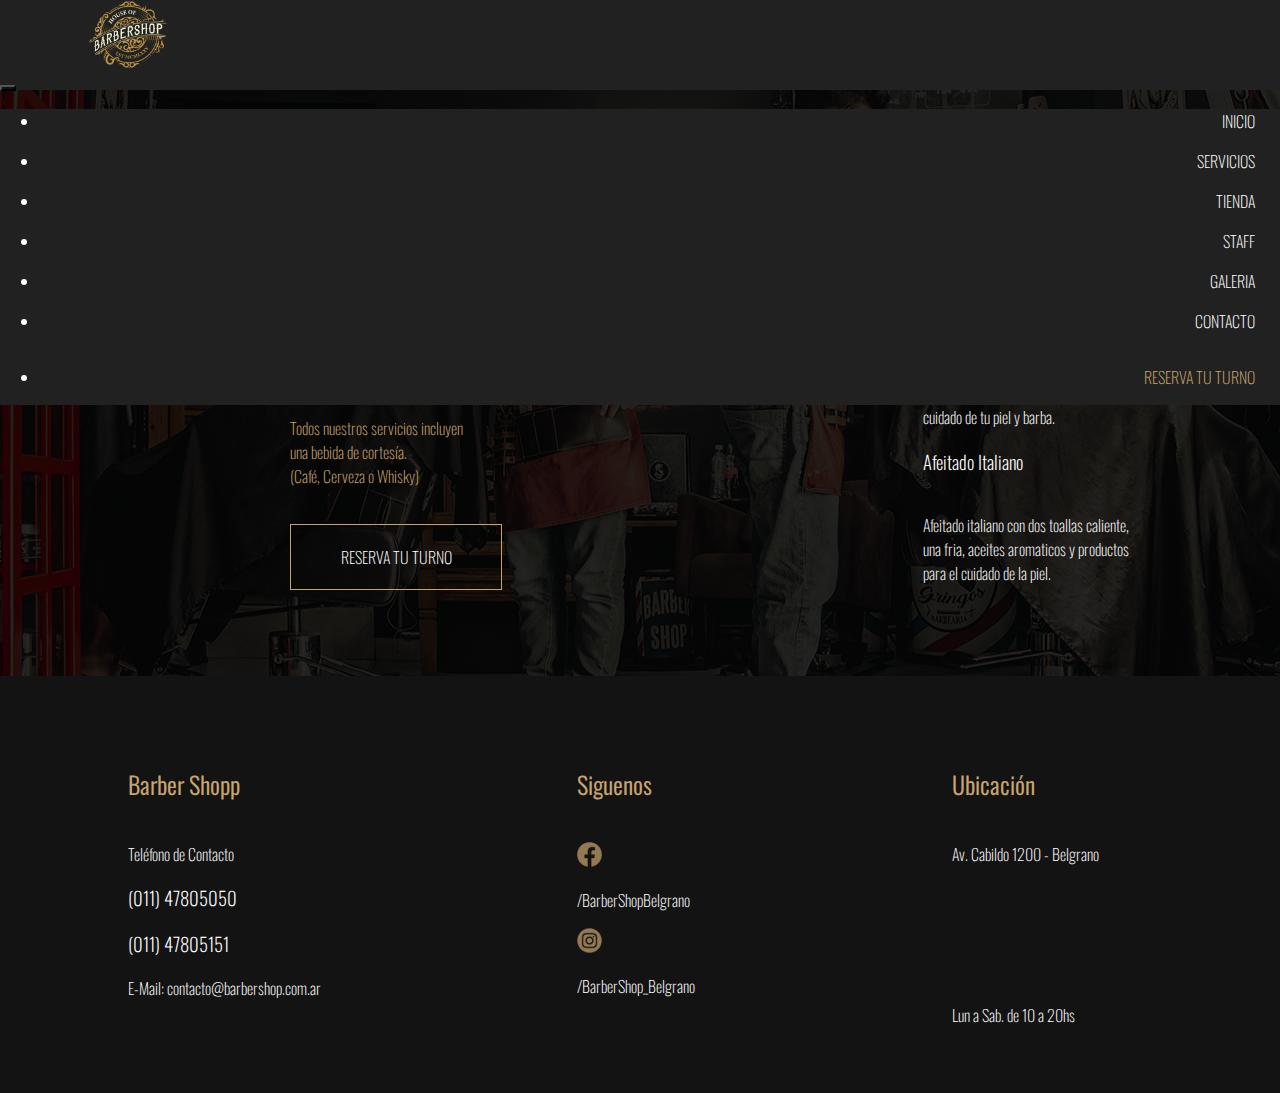
<file: paginas/servicios.html>
<!DOCTYPE html>
<html lang="en">
<head>
    <meta charset="UTF-8">
    <meta http-equiv="X-UA-Compatible" content="IE=edge">
    <meta name="viewport" content="width=device-width, initial-scale=1.0">
    <link rel="preconnect" href="https://fonts.googleapis.com">
    <link rel="preconnect" href="https://fonts.gstatic.com" crossorigin>
    <link href="https://fonts.googleapis.com/css2?family=Oswald:wght@200;500;600&display=swap" rel="stylesheet">
    <link href="https://cdn.jsdelivr.net/npm/bootstrap@5.3.0-alpha3/dist/css/bootstrap.min.css" rel="stylesheet" integrity="sha384-KK94CHFLLe+nY2dmCWGMq91rCGa5gtU4mk92HdvYe+M/SXH301p5ILy+dN9+nJOZ" crossorigin="anonymous">
    <link rel="shortcut icon" href="../imagenes/favicon.png">
    <link rel="stylesheet" type="text/css" href="../css/style.css">
    <title>:: BARBER SHOP - SERVICIOS ::</title>
</head>
<body>
    <header>
            <nav class="navbar navbar-expand-lg">
                <div class="container-fluid">
                  <a class="navbar-brand" href="../index.html"><img src="../imagenes/barber.png" width="80px" alt="BARBER SHOPP"></a>
                  <button class="navbar-toggler" type="button" data-bs-toggle="collapse" data-bs-target="#navbarNav" aria-controls="navbarNav" aria-expanded="false" aria-label="Toggle navigation">
                    <span class="navbar-toggler-icon"></span>
                  </button>
                  <div class="collapse navbar-collapse" id="navbarNav">
                    <ul class="navbar-nav">
                      <li class="nav-item">
                        <a class="nav-link" aria-current="page" href="../index.html">INICIO</a>
                      </li>
                      <li class="nav-item">
                        <a class="nav-link" href="servicios.html">SERVICIOS</a>
                      </li>
                      <li class="nav-item">
                        <a class="nav-link" href="tienda.html">TIENDA</a>
                      </li>
                      <li class="nav-item">
                        <a class="nav-link" href="staff.html">STAFF</a>
                      </li>
                      <li class="nav-item">
                        <a class="nav-link" href="galeria.html">GALERIA</a>
                      </li>
                      <li class="nav-item">
                        <a class="nav-link" href="contacto.html">CONTACTO</a>
                      </li>
                      <li class="nav-item">
                        <a class="nav-link" href="turno.html" target="_blank"><p class="nav-link__reserva">RESERVA TU TURNO</p></a>
                      </li>
                    </ul>
                  </div>
                </div>
              </nav>
    </header>

    <main>
        <div class="Servicios">
            <div class="Servicios__Nosotros">
                <h1>SERVICIOS</h1>
            <p>
                En BarShop trabajamos con citas<br> 
                para brindar el tiempo y asesoramiento<br>
                necesario a cada cliente las cuales <br>
                pueden ser solicitadas telefónicamente <br>
                o através de nuestra web <br>
            </p>
            <div class="nosotros__info-hastag">
            <p>
                Todos nuestros servicios incluyen <br>
                una bebida de cortesía. <br>
                (Café, Cerveza o Whisky) <br>
            </p>
            </div>
            <div class="botones__servicios">
                <a href="../paginas/turno.html" target="_blank"><p>RESERVA TU TURNO</p></a>
              </div>
            </div>

            <div class="Servicios__clientes">
                <h3>Corte de Cabello</h3>
                <p>Corte de cabello con lavado incluido y con <br>
                  terminaciones a navaja.</p>
                <h3>Arreglo de Barba</h3>
                <p>Arreglo de barba con fomento caliente y frio. <br>
                  Terminaciones a navaja y productos para el <br>
                  cuidado de tu piel y barba.</p>
                <h3>Afeitado Italiano</h3>
                <p>Afeitado italiano con dos toallas caliente,<br>
                  una fria, aceites aromaticos y productos <br>
                  para el cuidado de la piel.</p>

            </div>

        </div>




    </main>

    <footer>
      <div class="footer__contacto">
        <h2>Barber Shopp</h2>
        <p>Teléfono de Contacto</p>
        <h3>(011) 47805050</h3>
        <h3>(011) 47805151</h3>
        <p>E-Mail: contacto@barbershop.com.ar</p>
      </div>

      <div class="footer__redes">
        <h2>Siguenos</h2>
        <img src="../imagenes/fb.png" width="25px" height="25px" alt="facebook">
        <p>/BarberShopBelgrano</p>
        <img src="../imagenes/ig2.png" width="25px" height="25px" alt="instagram">
        <p>/BarberShop_Belgrano</p>

      </div>

      <div class="footer__ubicacion">
        <h2>Ubicación</h2>

        <p>Av. Cabildo 1200 - Belgrano</p>
        <iframe src="https://www.google.com/maps/embed?pb=!1m18!1m12!1m3!1d3285.4096221853433!2d-58.4481763!3d-34.5685005!2m3!1f0!2f0!3f0!3m2!1i1024!2i768!4f13.1!3m3!1m2!1s0x95bcb5c5a6b02015%3A0xce078e8c92251705!2sAv.%20Cabildo%201200%2C%20C1426AAY%20CABA!5e0!3m2!1ses-419!2sar!4v1681597997289!5m2!1ses-419!2sar" width="200" height="100" style="border:0;" allowfullscreen="" loading="lazy" referrerpolicy="no-referrer-when-downgrade"></iframe>
        <p>Lun a Sab. de 10 a 20hs</p>

      </div>

    </footer>
    <script src="https://cdn.jsdelivr.net/npm/bootstrap@5.3.0-alpha3/dist/js/bootstrap.bundle.min.js" integrity="sha384-ENjdO4Dr2bkBIFxQpeoTz1HIcje39Wm4jDKdf19U8gI4ddQ3GYNS7NTKfAdVQSZe" crossorigin="anonymous"></script>

</body>
</html>
</file>
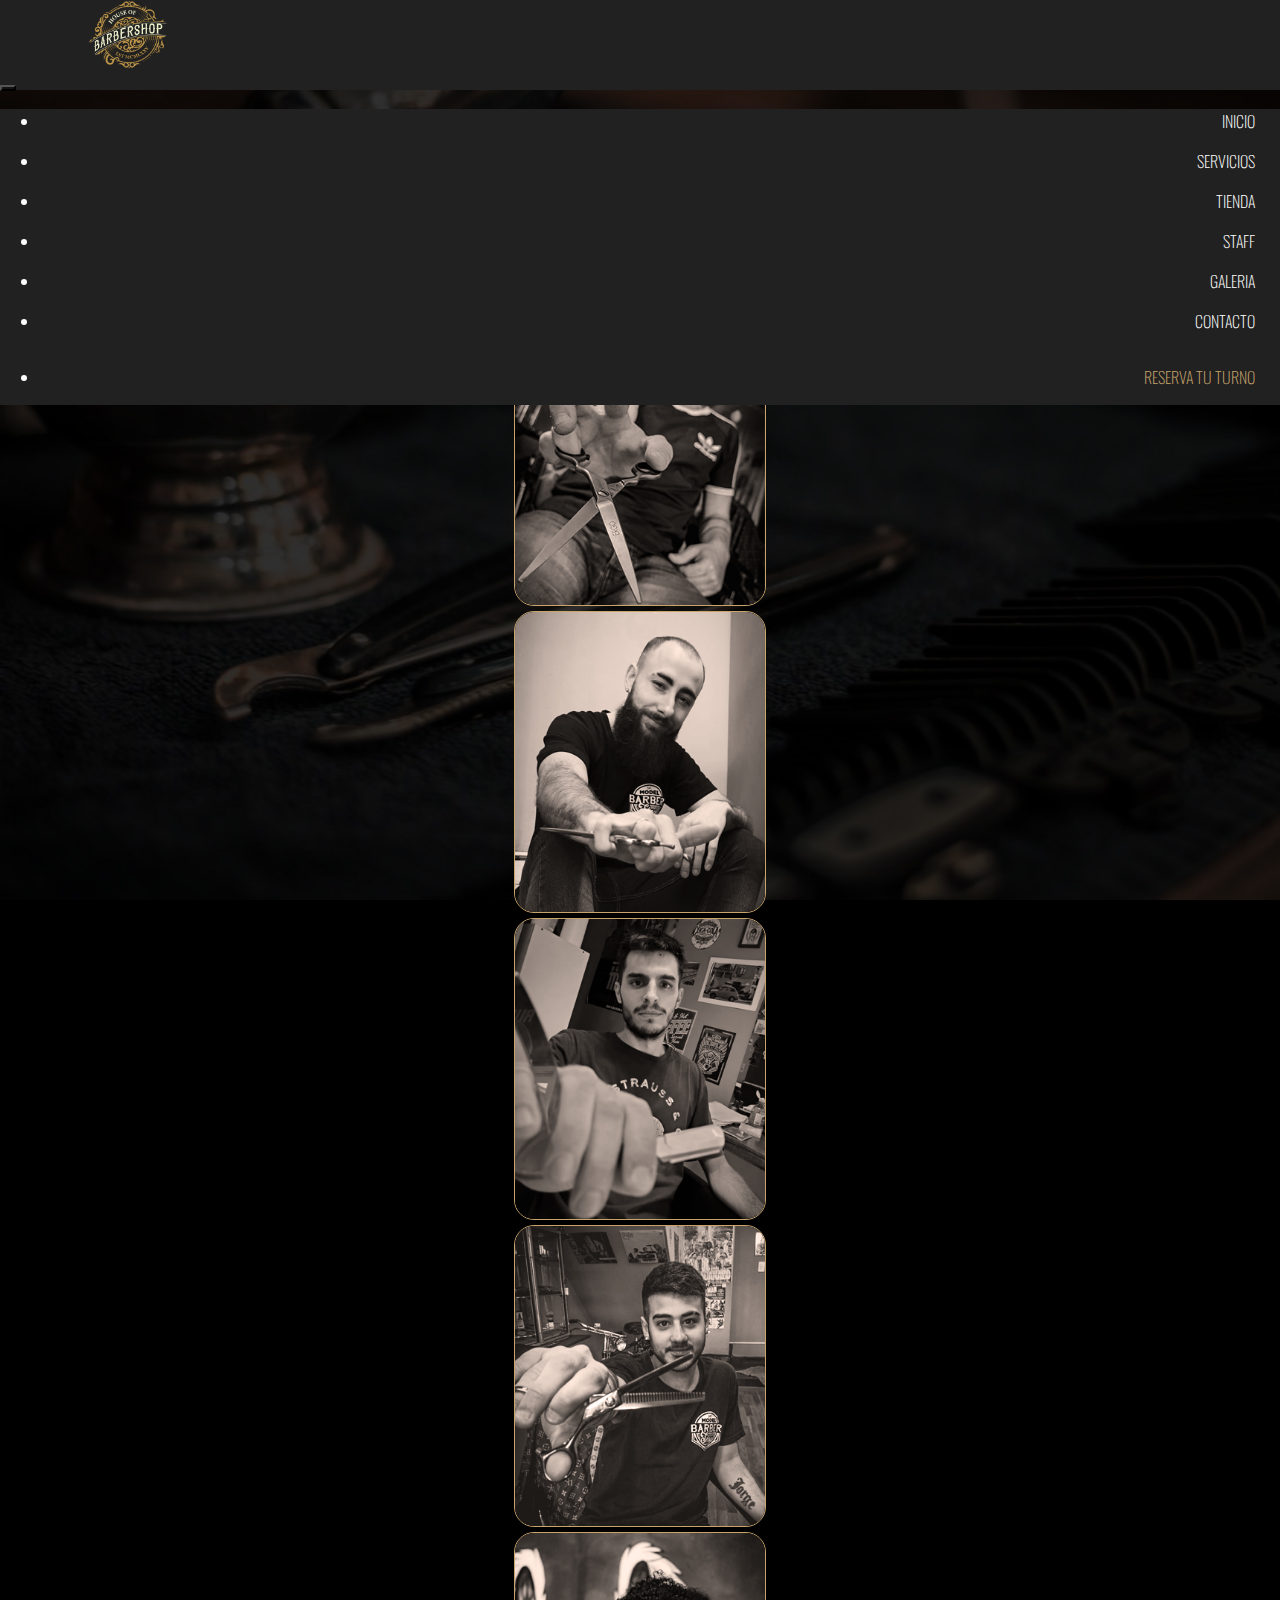
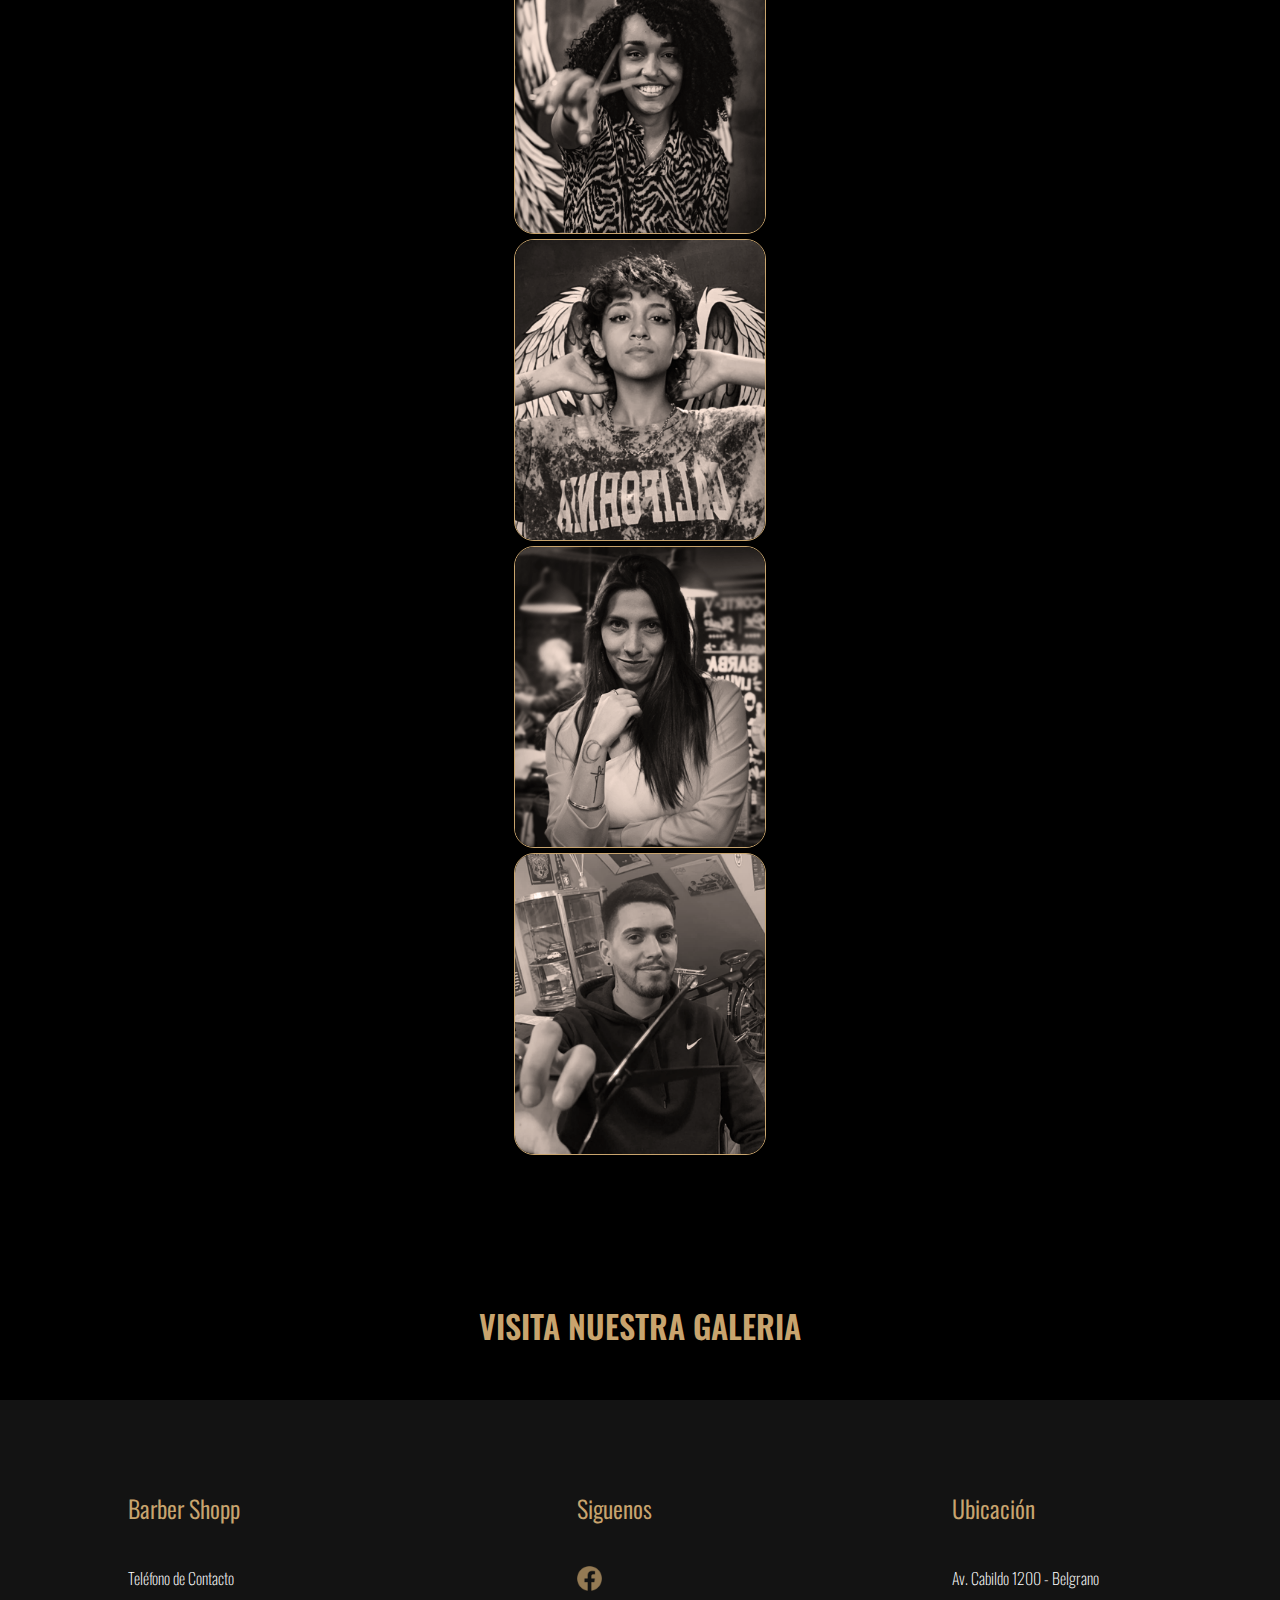
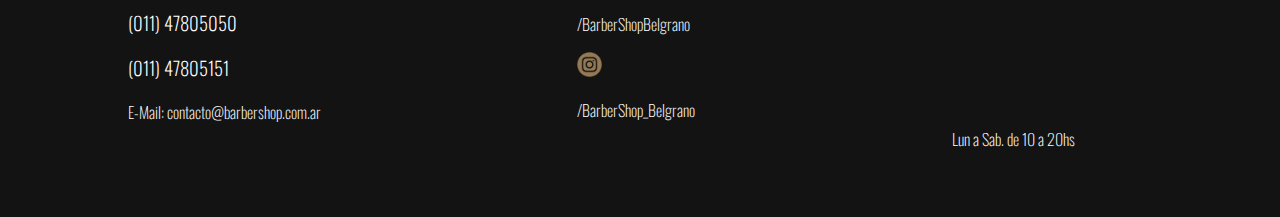
<file: paginas/staff.html>
<!DOCTYPE html>
<html lang="en">
<head>
    <meta charset="UTF-8">
    <meta http-equiv="X-UA-Compatible" content="IE=edge">
    <meta name="viewport" content="width=device-width, initial-scale=1.0">
    <link rel="preconnect" href="https://fonts.googleapis.com">
    <link rel="preconnect" href="https://fonts.gstatic.com" crossorigin>
    <link href="https://fonts.googleapis.com/css2?family=Oswald:wght@200;500;600&display=swap" rel="stylesheet">
    <link href="https://cdn.jsdelivr.net/npm/bootstrap@5.3.0-alpha3/dist/css/bootstrap.min.css" rel="stylesheet" integrity="sha384-KK94CHFLLe+nY2dmCWGMq91rCGa5gtU4mk92HdvYe+M/SXH301p5ILy+dN9+nJOZ" crossorigin="anonymous">
    <link rel="shortcut icon" href="../imagenes/favicon.png">
    <link rel="stylesheet" type="text/css" href="../css/style.css">
    <title>:: BARBER SHOP - NUESTRO STAFF ::</title>
</head>
<body>
    <header>
            <nav class="navbar navbar-expand-lg">
                <div class="container-fluid">
                  <a class="navbar-brand" href="../index.html"><img src="../imagenes/barber.png" width="80px" alt="BARBER SHOPP"></a>
                  <button class="navbar-toggler" type="button" data-bs-toggle="collapse" data-bs-target="#navbarNav" aria-controls="navbarNav" aria-expanded="false" aria-label="Toggle navigation">
                    <span class="navbar-toggler-icon"></span>
                  </button>
                  <div class="collapse navbar-collapse" id="navbarNav">
                    <ul class="navbar-nav">
                      <li class="nav-item">
                        <a class="nav-link" aria-current="page" href="../index.html">INICIO</a>
                      </li>
                      <li class="nav-item">
                        <a class="nav-link" href="servicios.html">SERVICIOS</a>
                      </li>
                      <li class="nav-item">
                        <a class="nav-link" href="tienda.html">TIENDA</a>
                      </li>
                      <li class="nav-item">
                        <a class="nav-link" href="staff.html">STAFF</a>
                      </li>
                      <li class="nav-item">
                        <a class="nav-link" href="galeria.html">GALERIA</a>
                      </li>
                      <li class="nav-item">
                        <a class="nav-link" href="contacto.html">CONTACTO</a>
                      </li>
                      <li class="nav-item">
                        <a class="nav-link" href="turno.html" target="_blank"><p class="nav-link__reserva">RESERVA TU TURNO</p></a>
                      </li>
                    </ul>
                  </div>
                </div>
              </nav>
    </header>
    <main>
        <div class="staff">
            <h1>NUESTRO STAFF</h1>
            <h3>Nuestro Equipo en Barber Shopp</h3>

        <div class="container">
            <div class="row">
                <div class="col-12 col-xl-3 my-4">
                    <div class="barbero">
                        <img src="../imagenes/staff/dario.png" alt="dario" title="Dario" width="250px" height="300px">
                    </div>
                </div>

                <div class="col-12 col-xl-3 my-4">
                    <div class="barbero">
                        <img src="../imagenes/staff/nicolas.png" alt="nicolas" title="Nicolás" width="250px" height="300px">
                    </div>
                </div>

                <div class="col-12 col-xl-3 my-4">
                    <div class="barbero">
                         <img src="../imagenes/staff/gaspar.png" alt="gaspar" title="Gaspar" width="250px" height="300px">
                   </div>
                </div>

                <div class="col-12 col-xl-3 my-4">
                     <div class="barbero">
                            <img src="../imagenes/staff/rodrigo.png" alt="rodrigo" title="Rodrigo" width="250px" height="300px">
                    </div>
                </div>

                    <div class="row">
                <div class="col-12 col-xl-3 my-4">
                    <div class="barbero">
                        <img src="../imagenes/staff/laura.png" alt="laura" title="Laura" width="250px" height="300px">
                    </div>
                </div>

                <div class="col-12 col-xl-3 my-4">
                    <div class="barbero">
                        <img src="../imagenes/staff/estefania.png" alt="estefania" title="Estefania" width="250px" height="300px">
                    </div>
                </div>

                <div class="col-12 col-xl-3 my-4">
                    <div class="barbero">
                         <img src="../imagenes/staff/agustina.png" alt="agustina" title="Agustina" width="250px" height="300px">
                   </div>
                </div>

                <div class="col-12 col-xl-3 my-4">
                     <div class="barbero">
                            <img src="../imagenes/staff/gabriel.png" alt="gabriel" title="Gabriel" width="250px" height="300px">
                    </div>
                </div>

        </div>
        </div>

        <a href="galeria.html"><h1>VISITA NUESTRA GALERIA</h1></a>
        </div>
    </main>

    <footer>
      <div class="footer__contacto">
        <h2>Barber Shopp</h2>
        <p>Teléfono de Contacto</p>
        <h3>(011) 47805050</h3>
        <h3>(011) 47805151</h3>
        <p>E-Mail: contacto@barbershop.com.ar</p>
      </div>

      <div class="footer__redes">
        <h2>Siguenos</h2>
        <img src="../imagenes/fb.png" width="25px" height="25px" alt="facebook">
        <p>/BarberShopBelgrano</p>
        <img src="../imagenes/ig2.png" width="25px" height="25px" alt="instagram">
        <p>/BarberShop_Belgrano</p>

      </div>

      <div class="footer__ubicacion">
        <h2>Ubicación</h2>

        <p>Av. Cabildo 1200 - Belgrano</p>
        <iframe src="https://www.google.com/maps/embed?pb=!1m18!1m12!1m3!1d3285.4096221853433!2d-58.4481763!3d-34.5685005!2m3!1f0!2f0!3f0!3m2!1i1024!2i768!4f13.1!3m3!1m2!1s0x95bcb5c5a6b02015%3A0xce078e8c92251705!2sAv.%20Cabildo%201200%2C%20C1426AAY%20CABA!5e0!3m2!1ses-419!2sar!4v1681597997289!5m2!1ses-419!2sar" width="200" height="100" style="border:0;" allowfullscreen="" loading="lazy" referrerpolicy="no-referrer-when-downgrade"></iframe>
        <p>Lun a Sab. de 10 a 20hs</p>

      </div>

    </footer>
    <script src="https://cdn.jsdelivr.net/npm/bootstrap@5.3.0-alpha3/dist/js/bootstrap.bundle.min.js" integrity="sha384-ENjdO4Dr2bkBIFxQpeoTz1HIcje39Wm4jDKdf19U8gI4ddQ3GYNS7NTKfAdVQSZe" crossorigin="anonymous"></script>
</body>
</html>
</file>
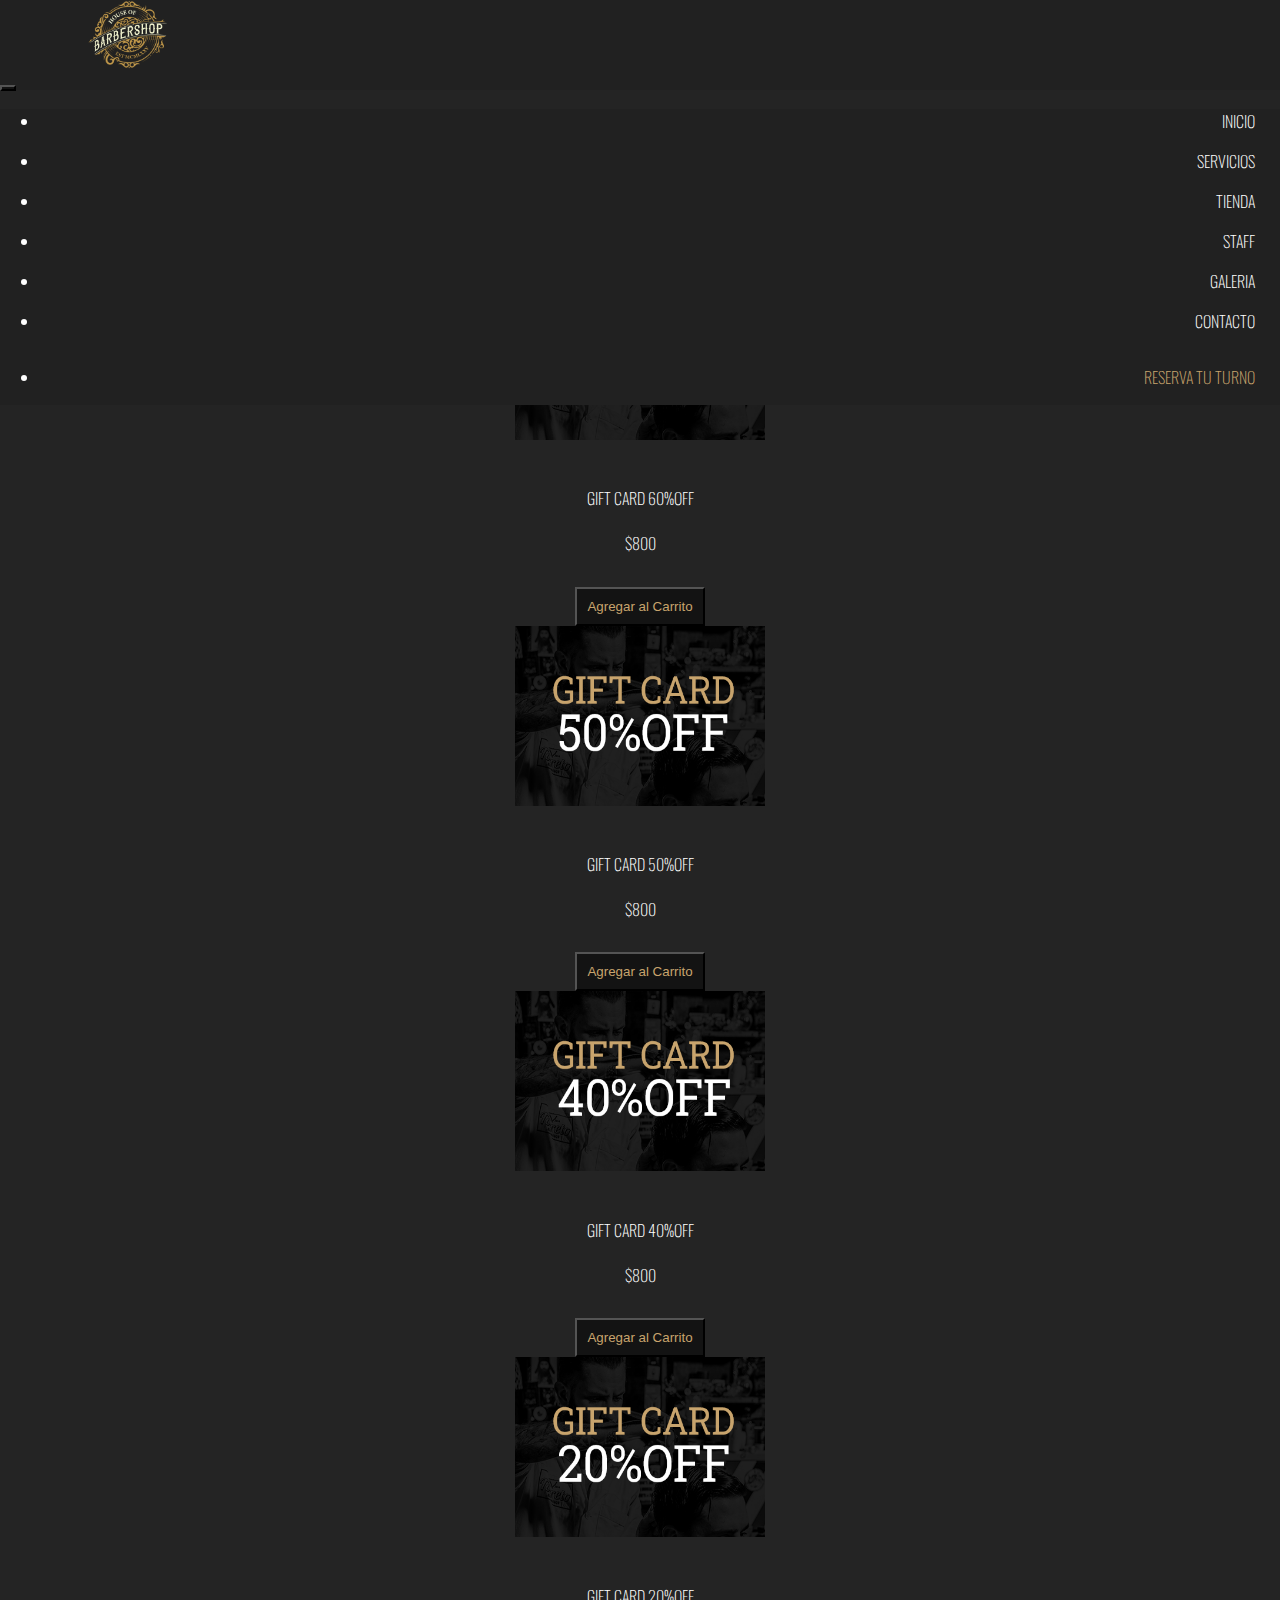
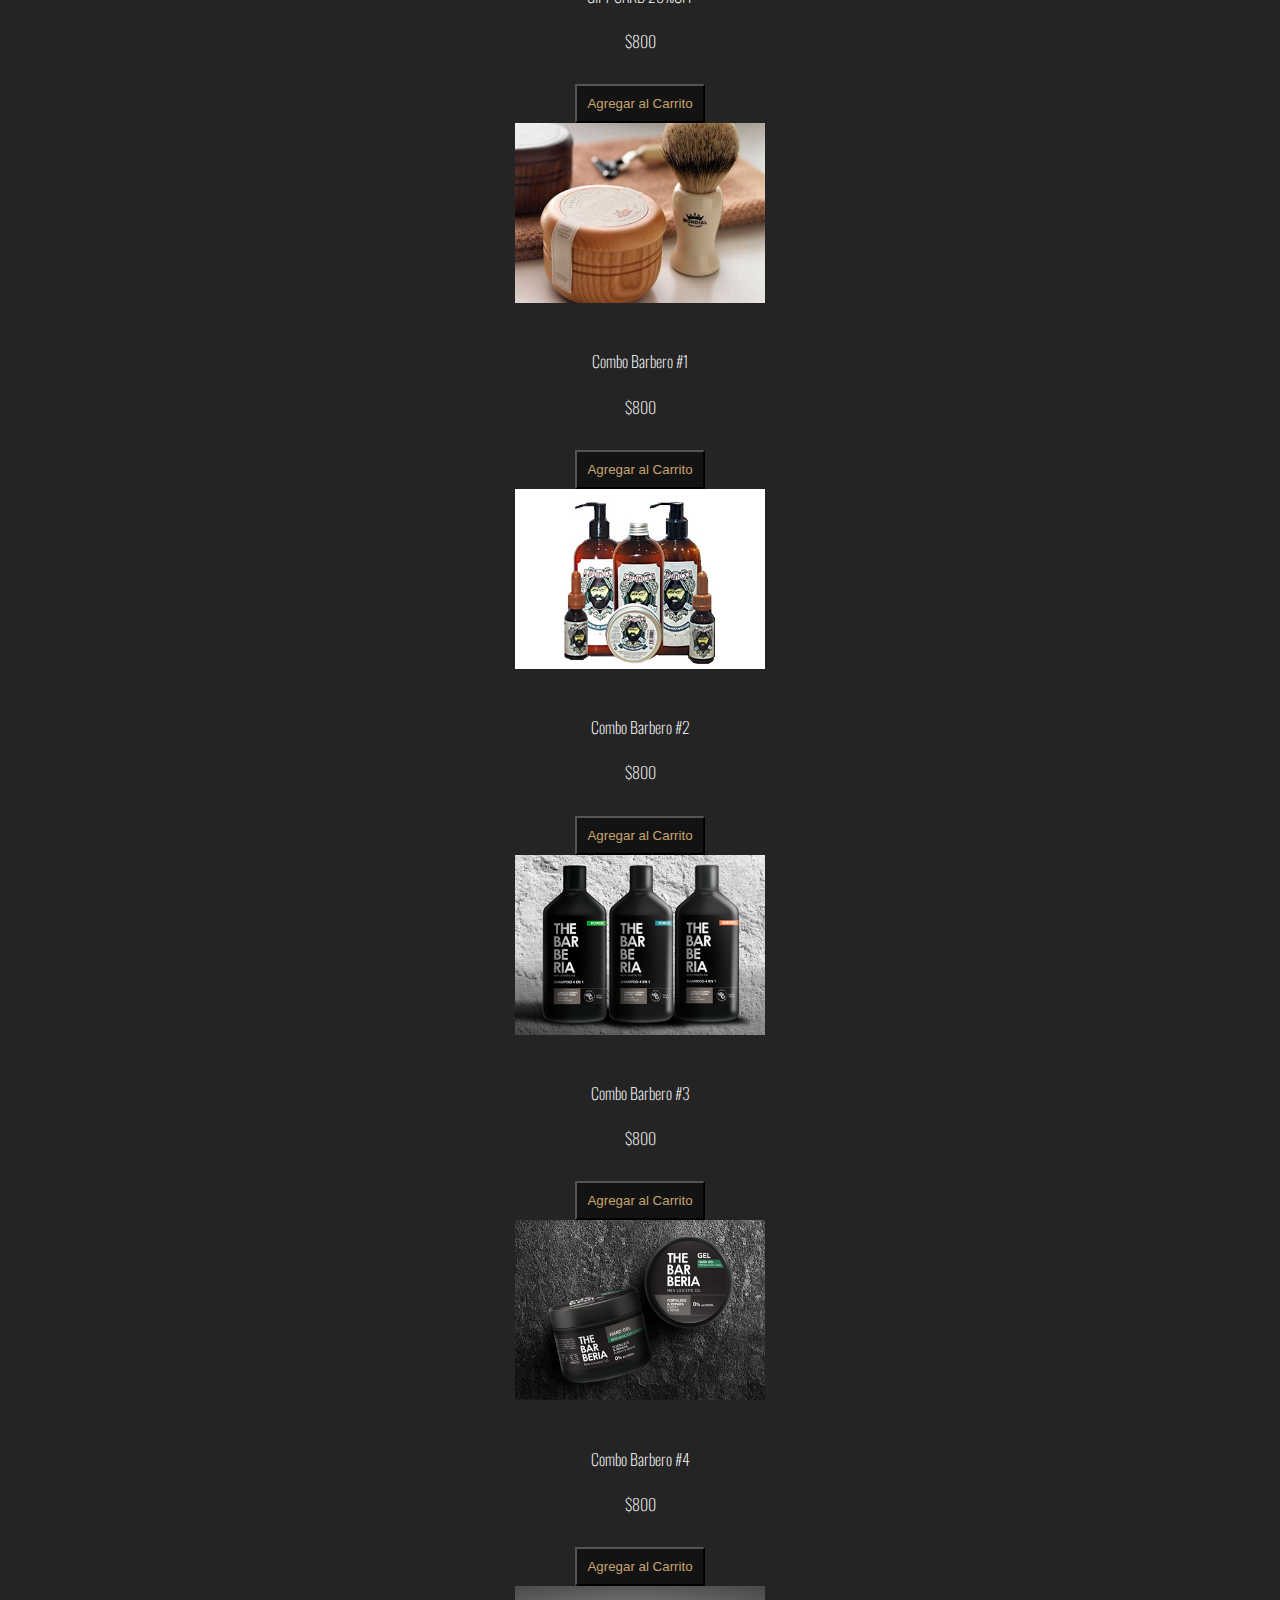
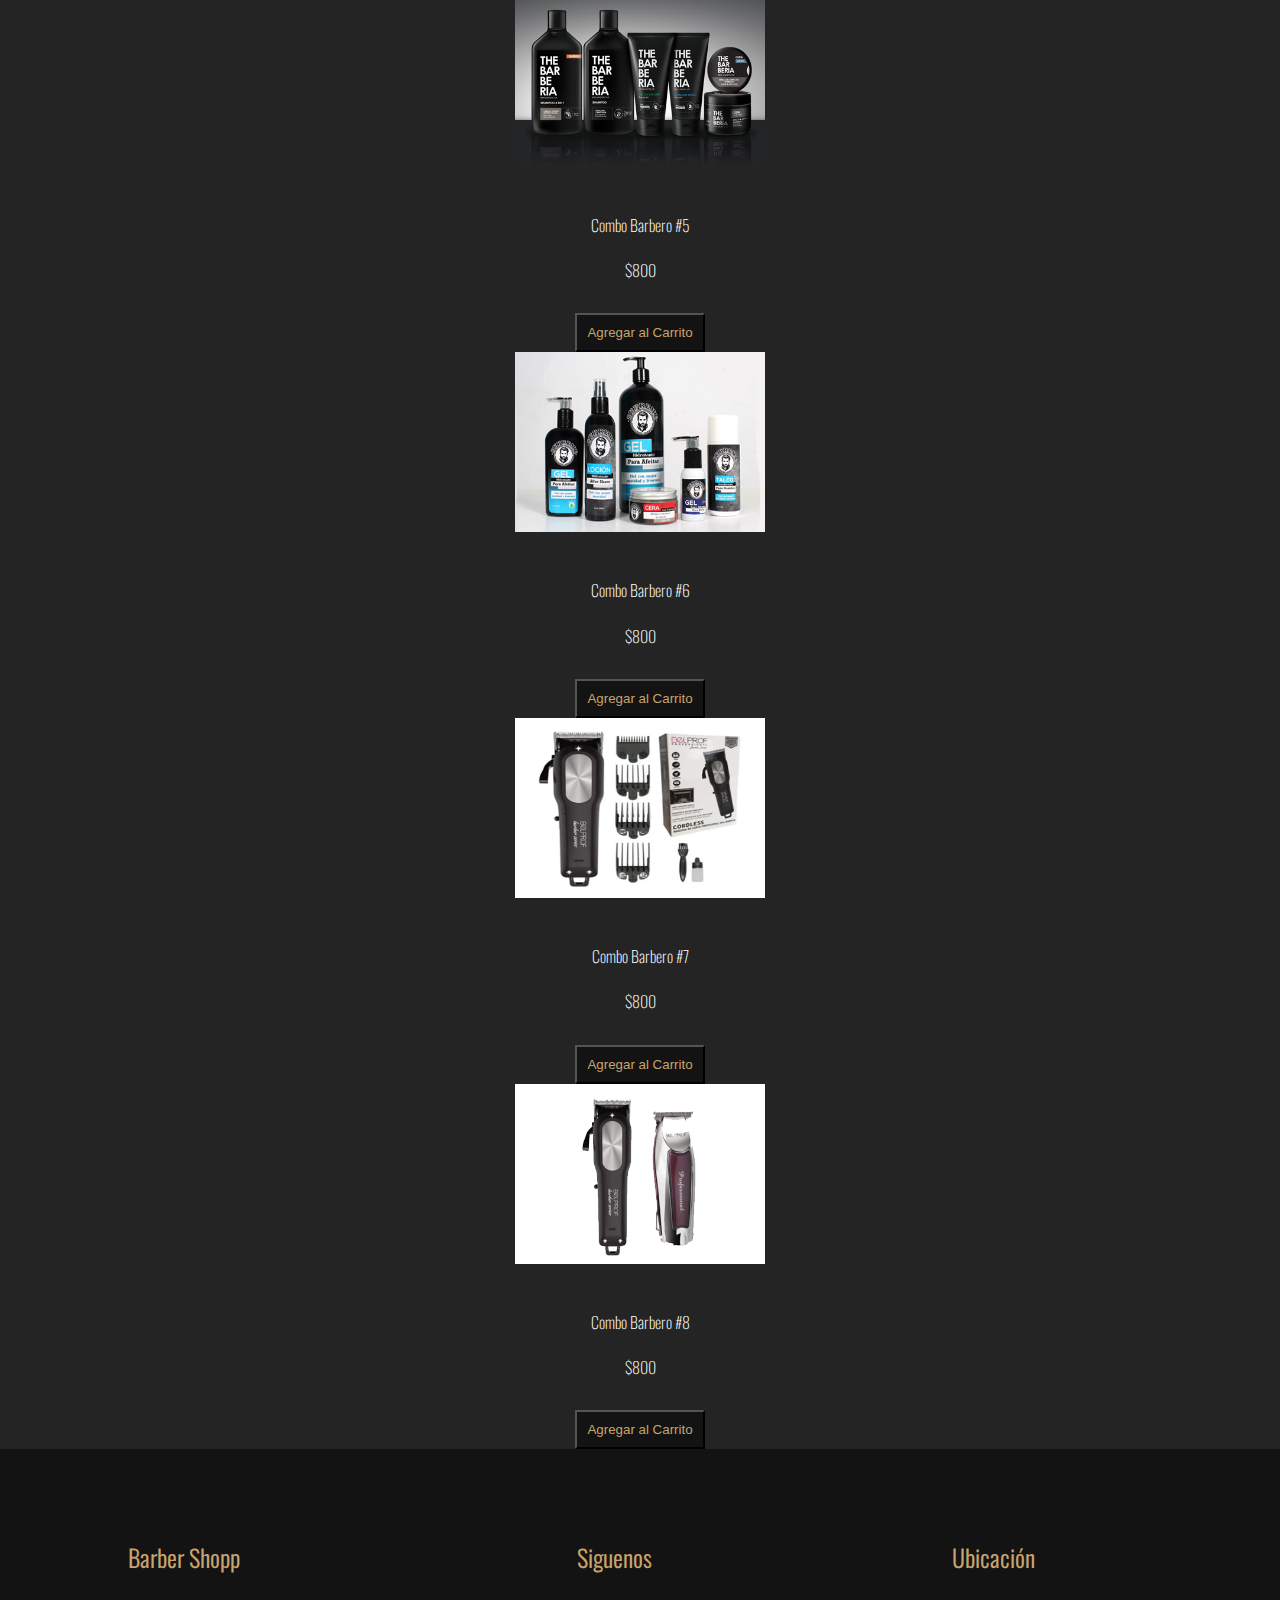
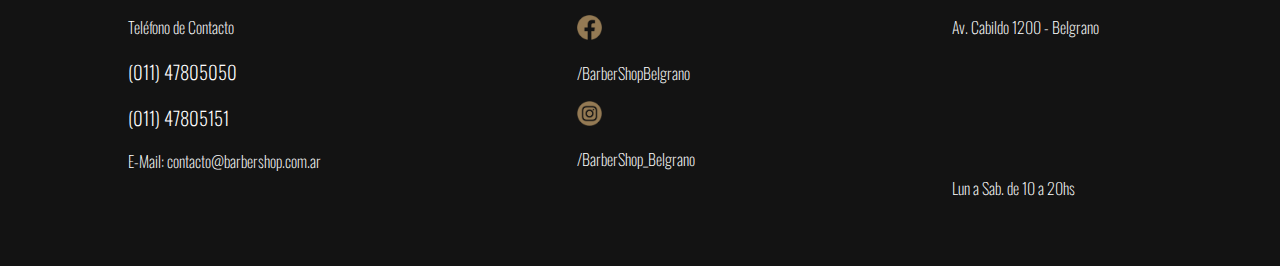
<file: paginas/tienda.html>
<!DOCTYPE html>
<html lang="en">
<head>
    <meta charset="UTF-8">
    <meta http-equiv="X-UA-Compatible" content="IE=edge">
    <meta name="viewport" content="width=device-width, initial-scale=1.0">
    <link rel="preconnect" href="https://fonts.googleapis.com">
    <link rel="preconnect" href="https://fonts.gstatic.com" crossorigin>
    <link href="https://fonts.googleapis.com/css2?family=Oswald:wght@200;500;600&display=swap" rel="stylesheet">
    <link href="https://cdn.jsdelivr.net/npm/bootstrap@5.3.0-alpha3/dist/css/bootstrap.min.css" rel="stylesheet" integrity="sha384-KK94CHFLLe+nY2dmCWGMq91rCGa5gtU4mk92HdvYe+M/SXH301p5ILy+dN9+nJOZ" crossorigin="anonymous">
    <link rel="shortcut icon" href="../imagenes/favicon.png">
    <link rel="stylesheet" type="text/css" href="../css/style.css">
    <title>:: BARBER SHOP - TIENDA ONLINE ::</title>
</head>
<body>
    <header>
            <nav class="navbar navbar-expand-lg">
                <div class="container-fluid">
                  <a class="navbar-brand" href="../index.html"><img src="../imagenes/barber.png" width="80px" alt="BARBER SHOPP"></a>
                  <button class="navbar-toggler" type="button" data-bs-toggle="collapse" data-bs-target="#navbarNav" aria-controls="navbarNav" aria-expanded="false" aria-label="Toggle navigation">
                    <span class="navbar-toggler-icon"></span>
                  </button>
                  <div class="collapse navbar-collapse" id="navbarNav">
                    <ul class="navbar-nav">
                      <li class="nav-item">
                        <a class="nav-link" aria-current="page" href="../index.html">INICIO</a>
                      </li>
                      <li class="nav-item">
                        <a class="nav-link" href="servicios.html">SERVICIOS</a>
                      </li>
                      <li class="nav-item">
                        <a class="nav-link" href="tienda.html">TIENDA</a>
                      </li>
                      <li class="nav-item">
                        <a class="nav-link" href="staff.html">STAFF</a>
                      </li>
                      <li class="nav-item">
                        <a class="nav-link" href="galeria.html">GALERIA</a>
                      </li>
                      <li class="nav-item">
                        <a class="nav-link" href="contacto.html">CONTACTO</a>
                      </li>
                      <li class="nav-item">
                        <a class="nav-link" href="turno.html" target="_blank"><p class="nav-link__reserva">RESERVA TU TURNO</p></a>
                      </li>
                    </ul>
                  </div>
                </div>
              </nav>
    </header>

    <main>
        <div class="Tienda">
            <h1>TIENDA ONLINE</h1>
            <div class="container">
                <div class="row">
                    <div class="col-6 col-xl-3 my-4">
                        <div class="caja">
                            <img src="../imagenes/tienda/60_off.png" alt="GiftCard60Off" title="Producto 1" width="250px" height="180px">
                            <h4>GIFT CARD 60%OFF</h4>
                            <h4>$800</h4>
                            <button>Agregar al Carrito</button>
                        </div>
                    </div>
    
                    <div class="col-6 col-xl-3 my-4">
                        <div class="caja">
                            <img src="../imagenes/tienda/50_off.png" alt="GiftCard50Off" title="Producto 2" width="250px" height="180px">
                            <h4>GIFT CARD 50%OFF</h4>
                            <h4>$800</h4>
                            <button>Agregar al Carrito</button>
                        </div>
                    </div>
        
                    <div class="col-6 col-xl-3 my-4">
                        <div class="caja">
                            <img src="../imagenes/tienda/40_off.png" alt="GiftCard40Off" title="Producto 3" width="250px" height="180px">
                            <h4>GIFT CARD 40%OFF</h4>
                            <h4>$800</h4>
                            <button>Agregar al Carrito</button>
                        </div>
                    </div>

                    <div class="col-6 col-xl-3 my-4">
                        <div class="caja">
                            <img src="../imagenes/tienda/20_off.png" alt="GiftCard20Off" title="Producto 4" width="250px" height="180px">
                            <h4>GIFT CARD 20%OFF</h4>
                            <h4>$800</h4>
                            <button>Agregar al Carrito</button>
                        </div>
                    </div>
                </div>
                <div class="row">
                    <div class="col-6 col-xl-3 my-4">
                        <div class="caja">
                            <img src="../imagenes/tienda/p_09.png" alt="combo1" title="Producto 5" width="250px" height="180px">
                            <h4>Combo Barbero #1</h4>
                            <h4>$800</h4>
                            <button>Agregar al Carrito</button>
                        </div>
                    </div>
    
                    <div class="col-6 col-xl-3 my-4">
                        <div class="caja">
                            <img src="../imagenes/tienda/p_08.png" alt="combo2" title="Producto 6" width="250px" height="180px">
                            <h4>Combo Barbero #2</h4>
                            <h4>$800</h4>
                            <button>Agregar al Carrito</button>
                        </div>
                    </div>
        
                    <div class="col-6 col-xl-3 my-4">
                        <div class="caja">
                            <img src="../imagenes/tienda/p_07.png" alt="combo3" title="Producto 7" width="250px" height="180px">
                            <h4>Combo Barbero #3</h4>
                            <h4>$800</h4>
                            <button>Agregar al Carrito</button>
                        </div>
                    </div>

                    <div class="col-6 col-xl-3 my-4">
                        <div class="caja">
                            <img src="../imagenes/tienda/p_06.png" alt="combo4" title="Producto 8" width="250px" height="180px">
                            <h4>Combo Barbero #4</h4>
                            <h4>$800</h4>
                            <button>Agregar al Carrito</button>
                        </div>
                    </div>
                </div>
                <div class="row">
                    <div class="col-6 col-xl-3 my-4">
                        <div class="caja">
                            <img src="../imagenes/tienda/p_05.png" alt="combo5" title="Producto 9" width="250px" height="180px">
                            <h4>Combo Barbero #5</h4>
                            <h4>$800</h4>
                            <button>Agregar al Carrito</button>
                        </div>
                    </div>
    
                    <div class="col-6 col-xl-3 my-4">
                        <div class="caja">
                            <img src="../imagenes/tienda/p_04.png" alt="combo6" title="Producto 10" width="250px" height="180px">
                            <h4>Combo Barbero #6</h4>
                            <h4>$800</h4>
                            <button>Agregar al Carrito</button>
                        </div>
                    </div>
        
                    <div class="col-6 col-xl-3 my-4">
                        <div class="caja">
                            <img src="../imagenes/tienda/p_03.png" alt="combo7" title="Producto 11" width="250px" height="180px">
                            <h4>Combo Barbero #7</h4>
                            <h4>$800</h4>
                            <button>Agregar al Carrito</button>
                        </div>
                    </div>

                    <div class="col-6 col-xl-3 my-4">
                        <div class="caja">
                            <img src="../imagenes/tienda/p_01.png" alt="combo8" title="Producto 12" width="250px" height="180px">
                            <h4>Combo Barbero #8</h4>
                            <h4>$800</h4>
                            <button>Agregar al Carrito</button>
                        </div>
                    </div>
                </div>
            </div>
            </div>
    </main>

    <footer>
      <div class="footer__contacto">
        <h2>Barber Shopp</h2>
        <p>Teléfono de Contacto</p>
        <h3>(011) 47805050</h3>
        <h3>(011) 47805151</h3>
        <p>E-Mail: contacto@barbershop.com.ar</p>
      </div>

      <div class="footer__redes">
        <h2>Siguenos</h2>
        <img src="../imagenes/fb.png" width="25px" height="25px" alt="facebook">
        <p>/BarberShopBelgrano</p>
        <img src="../imagenes/ig2.png" width="25px" height="25px" alt="instagram">
        <p>/BarberShop_Belgrano</p>

      </div>

      <div class="footer__ubicacion">
        <h2>Ubicación</h2>

        <p>Av. Cabildo 1200 - Belgrano</p>
        <iframe src="https://www.google.com/maps/embed?pb=!1m18!1m12!1m3!1d3285.4096221853433!2d-58.4481763!3d-34.5685005!2m3!1f0!2f0!3f0!3m2!1i1024!2i768!4f13.1!3m3!1m2!1s0x95bcb5c5a6b02015%3A0xce078e8c92251705!2sAv.%20Cabildo%201200%2C%20C1426AAY%20CABA!5e0!3m2!1ses-419!2sar!4v1681597997289!5m2!1ses-419!2sar" width="200" height="100" style="border:0;" allowfullscreen="" loading="lazy" referrerpolicy="no-referrer-when-downgrade"></iframe>
        <p>Lun a Sab. de 10 a 20hs</p>

      </div>

    </footer>
    <script src="https://cdn.jsdelivr.net/npm/bootstrap@5.3.0-alpha3/dist/js/bootstrap.bundle.min.js" integrity="sha384-ENjdO4Dr2bkBIFxQpeoTz1HIcje39Wm4jDKdf19U8gI4ddQ3GYNS7NTKfAdVQSZe" crossorigin="anonymous"></script>
</body>
</html>
</file>
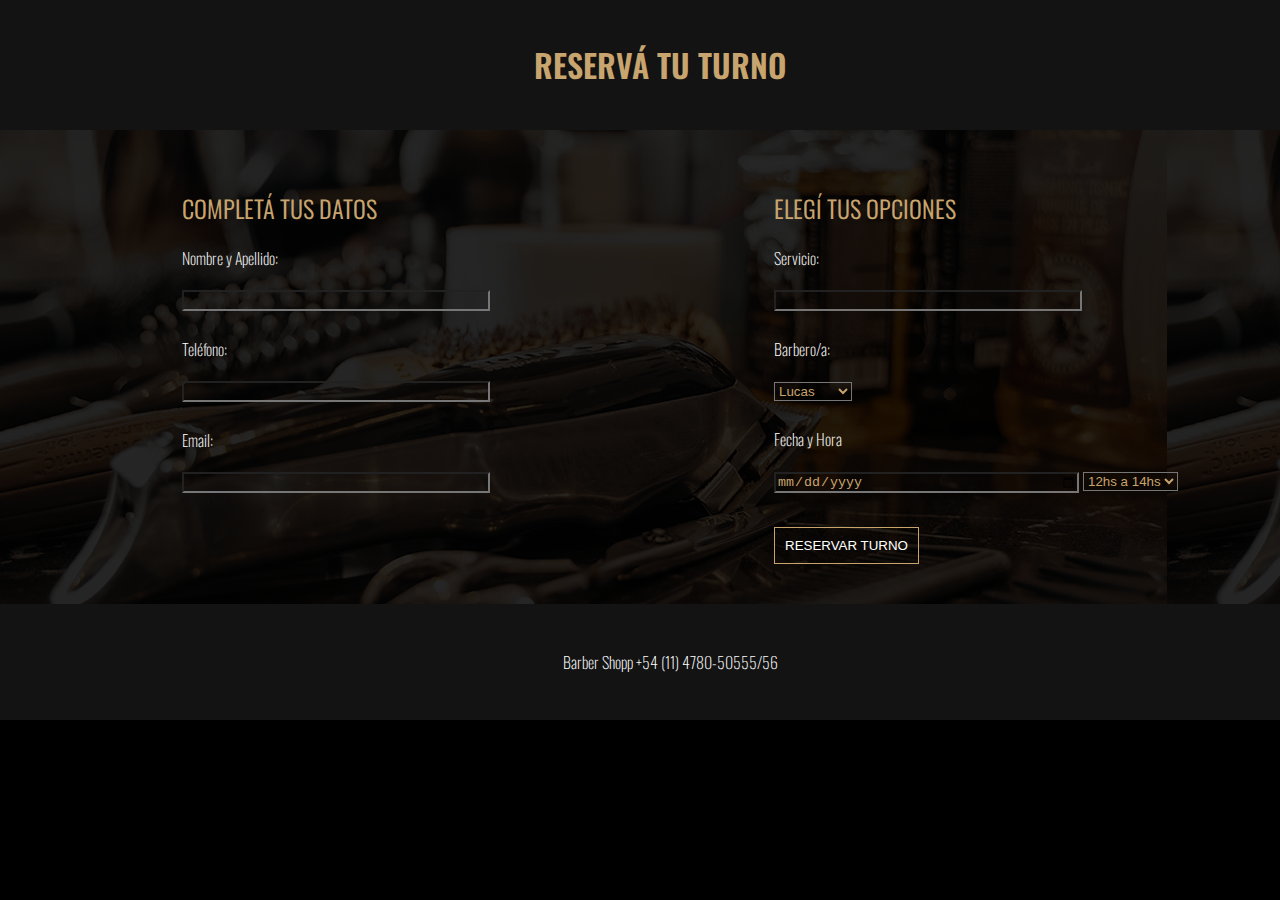
<file: paginas/turno.html>
<!DOCTYPE html>
<html lang="en">
<head>
    <meta charset="UTF-8">
    <meta http-equiv="X-UA-Compatible" content="IE=edge">
    <meta name="viewport" content="width=device-width, initial-scale=1.0">
    <link rel="preconnect" href="https://fonts.googleapis.com">
    <link rel="preconnect" href="https://fonts.gstatic.com" crossorigin>
    <link href="https://fonts.googleapis.com/css2?family=Oswald:wght@200;500;600&display=swap" rel="stylesheet">
    <link href="https://cdn.jsdelivr.net/npm/bootstrap@5.3.0-alpha3/dist/css/bootstrap.min.css" rel="stylesheet" integrity="sha384-KK94CHFLLe+nY2dmCWGMq91rCGa5gtU4mk92HdvYe+M/SXH301p5ILy+dN9+nJOZ" crossorigin="anonymous">
    <link rel="shortcut icon" href="../imagenes/favicon.png">
    <link rel="stylesheet" type="text/css" href="../css/style.css">
    <title>:: Reservá tu Turno Online ::</title>
</head>
<body>
    <div class="container-turno">
        <div class="turno__titulo">
        <h1>RESERVÁ TU TURNO</h1>
        </div>

        <div class="turno__formulario">
            <div class="formulario__datos">
                <h2>COMPLETÁ TUS DATOS</h2>
                <form>
                    <p>Nombre y Apellido:</p>
                    <input type="text"> 
                    <p>Teléfono:</p>
                    <input type="text">
                    <p>Email:</p>
                    <input type="email">
                </form>
            </div>

            <div class="formulario__opciones">
                <h2>ELEGÍ TUS OPCIONES</h2>
                <form>
                    <p>Servicio:</p>
                    <input type="text"> 
                    <p>Barbero/a:</p>
                    <select>
                        <option>Lucas</option>
                        <option>Laura</option>
                        <option>Rodrigo</option>
                        <option>Gabriel</option>
                        <option>Estefania</option>
                        <option>Gabriel</option>
                    </select>
                    <p>Fecha y Hora</p>
                    <input type="date">
                    <select>
                        <option>12hs a 14hs</option>
                        <option>14hs a 16hs</option>
                        <option>16hs a 18hs</option>
                        <option>18hs a 20hs</option>
                    </select>
                    <br>
                    <br>
                    <button type="submit">RESERVAR TURNO</button>
                </form>
            </div>

        </div>

        <div class="turno__footer">
            <p>Barber Shopp +54 (11) 4780-50555/56</p>
        </div>
</div>    
</body>
</html>
</file>
<file: css/style.css>
body {
    padding: 0;
    margin: 0;
    font-family: 'Oswald', sans-serif;
    background-color: black;
}

a {
    text-decoration: none;
}

h1{
    font-family: 'Oswald', sans-serif;
    font-weight: 600;
    color: #C8A46E;
}

h2 {
    color: #C8A46E;
    font-weight: 350;
}

h3 {
    color: white;
    font-weight: 250;
}

p {
    color: white;
    font-weight: 100;

}


/* INICIO NAV-MENU */

.navbar{
    padding: 0;
    margin: 0;
    display: flex;
    flex-direction: column;
    position: fixed;
    z-index: 10000000;
    width: 100%;
}


.container-fluid{
    width: 100%;
    height: 90px;
    background-color: #212121;
    color: white;
    margin: 0;

}

.navbar-brand{
    display: flex;
    justify-content: center;
    width: 20%;
}


.nav-item{
    padding: 0 25px;
    height: 40px;

}

.nav-link{
    text-decoration: none;
    color: white;
    font-family: 'Oswald', sans-serif;
    font-weight: 100;

}

.nav-link:hover{
    color: white;

}

.nav-link:visited{
    color: white;

}

.navbar-toggler{
    color: transparent;
    background-color:  #131313

}

.navbar-toggler-icon{
    color: white;
    
}

#navbarNav{
    background-color: #212121;
    text-align: end;
    justify-content: space-around;
}

.nav-link__reserva{
    color: #c8a46d;
}


/* Inicio_Main */


.carousel-item h2{
    color: white;
    font-family: 'Oswald', sans-serif;
    font-weight: 400;
    font-size: 80px;

}

.main__hero {
    padding: 50px 0 0 0;
}


@media (max-width: 650px){
    .main__hero{
        display: flex;
        padding: 80px 0 0 0;  
    }

}

.main__productos-destacados{
    background-color: #303030;
    padding: 30px;

}

.main__productos-destacados h1{
    text-align: center;
}

.productos-destacados .carousel img{
    margin: 15px;
}

.productos-destacados{
    padding: 30px;
    text-align: center;
}


.productos-destacados .carousel img:hover{
    border: 2px solid #c8a46d;
    cursor: pointer;
}

.main__productos-destacados a{
    text-align: center;
    color: white;
}


.main__nosotros{
    display: flex;
    flex-direction: row;
    width: 100%;
    background-color: #212121;
    padding: 40px;
}

.nosotros__imagen{
    padding: 40px 0px;
    display: flex;
    justify-content: center;
    width: 100%;
}

.nosotros__info{
    display: flex;
    padding: 40px;
    width: 100%;
    flex-direction: column;
    flex-wrap: nowrap;

}

.nosotros__info p{
    padding: 40px 0px;
    font-weight: 100;
    color: white;
}

.nosotros__info-hastag p{
    padding: 20px 0px;
    font-weight: 100;
    color: #c8a46d;
}


@media (max-width: 576px){
    .main__nosotros{
        display: flex;
        flex-direction: column;
        width: 100%;   
    }

}


.nosotros__botones {
    display: flex;
    flex-direction: row;
}

.botones__equipo p{
    display: flex;
    justify-content: center;
    align-items: center;
    margin: 0 25px 25px 0;    
    width: 170px;
    padding: 20px;
    background-color: #c8a46d;
    border: 1px solid #c8a46d;

}

.botones__servicios p{
    display: flex;
    justify-content: center;
    align-items: center;
    width: 170px;
    padding: 20px;
    background-color: transparent;
    border: 1px solid #c8a46d;
}


@media (max-width: 576px){
    .nosotros__botones {
        display: flex;
        flex-direction: column;
    }
}

.main_Multimedia {
    display: flex;
    width: 100%;
    background-color: #303030;
}



/* Fin Main */

/* Footer */

footer {
    background-color: #131313;
    width: 100%;
    display: flex;
    flex-direction: row;
    justify-content: space-around;
    padding: 50px 0;
}

footer h2{
    padding: 20px 0;
}

@media (max-width: 576px){
    footer {
        display: flex;
        flex-direction: column;
        width: 100%;
        text-align: center;
    }
}


/* FIN NAV-MENU */

/* Pagina_Servicios */

 .Servicios {
    width: 100%;
    display: flex;
    flex-direction: row;
    justify-content: space-around;
    padding: 140px 80px 40px 80px;
    background-image: url(../imagenes/servicios/section1.png);
    background-attachment: fixed;
}

.Servicios h1{
    padding: 0 0 30px 0;
}

.Servicios__Nosotros{
    padding: 0 0 30px 0;
}

.Servicios__clientes h3{
    padding: 0 0 20px 0;

}

@media (max-width: 576px){
    .Servicios {
        display: flex;
        flex-direction: column;
        width: 100%;
        
    }
}

/* FIN Pagina_Servicios */

/* Pagina_Tienda */

.Tienda {
    display: flex;
    text-align: center;
    flex-direction: column;
    width: 100%;
    background-color: #242424

}

.Tienda h1{
    padding: 120px 120px 50px;
    text-align: center;
    
}


.caja h4{
    color: white;
    font-weight: 200;

}

.caja img {
    padding: 0 0 20px 0;
}

.caja button {
    color: #c8a46d;
    background-color: #131313;
    padding: 10px;
    margin: 10px 0 0 0;
}

/* FIN Pagina_Tienda */

/* Pagina_Staff */

.staff{
    display: flex;
    flex-direction: column;
    width: 100%;
    text-align: center;
    background-image: url(../imagenes/staff/fondo.jpg);
    background-size: cover;
    background-attachment: fixed;
}

.staff h1{
    padding: 120px 120px 30px;
    text-align: center;
    
}

.barbero img{
    border: 1px solid #c8a46d;
    border-radius: 20px;
}

/* FIN Pagina_Staff */

/* Pagina_Galeria */

.galeria{
    padding: 20px 0 80px 0;
    width: 100%;
    background-color: #303030;
    display: flex;
    flex-wrap: wrap;
    text-align: center;
}

.galeria h1{
    padding: 100px 0 30px 0;
    width: 100%;
    text-align: center;

}

.galeria img{
    margin: 15px;
    border: 1px solid #c8a46d;
}

/* FIN Pagina_Galeria */

/* Pagina_Contacto */

.contacto-container {
    display: grid;
    grid-template-columns: 1fr 1fr;
    grid-template-rows: 180px auto auto;
    grid-template-areas: "titulo titulo" 
    "formulario contactanos"
    "formulario mapa";
}

.titulo {
    background-color: #131313;
    display: flex;
    width: 100%;
    height: 180px;
    padding: 20px;
    grid-area: titulo;
    justify-content: center;
    align-items: end;
}

.formulario {
    background-color: #242424;
    width: 100%;
    height: 600px;
    grid-area: formulario;
    padding: 30px;
    text-align: center;

}

.contactanos {
    background-color: #c8a46d;
    width: 100%;
    height: 300px;
    grid-area: contactanos;
    padding: 30px;
}

.mapa {
    background-color: #242424;
    width: 100%;
    height: 300px;
    grid-area: mapa;
}

.contacto-container h2{
    padding: 0 0 15px 0;
    color: white;
}


input {
    background-color: #131313;
    color: #c8a46d;
    font-weight: 100;
    width: 300px;
}

textarea {
    background-color: #131313;
    color: #c8a46d;
    font-weight: 100;
    width: 300px;
    height: 200px;
    resize: none;
}

.contacto-container button{
    background-color: #131313;
    color: #c8a46d;
    padding: 0 30px;
    margin: 0 20px 0 0;

}

@media (max-width: 576px){
    .contacto-container {
        display: grid;
        grid-template-columns: 1fr;
        grid-template-rows: auto auto auto auto;
        grid-template-areas: "titulo" "formulario" "contactanos" "mapa";
        
    }
}

/* FIN Pagina_Contacto */

/* Pagina_Turno */

.container-turno {
    display: flex;
    flex-direction: column;
    background-color: #131313;;
    width: 100%;
    
}

.turno__titulo {
    background-color: #131313;
    width: 100%;
    height: 10%;
    padding: 20px;
    text-align: center;
}

.turno__formulario {
    display: flex;
    flex-direction: row;
    padding: 40px;
    justify-content: space-around;
    background-image: url(../imagenes/turno_fondo.png);
    background-attachment: fixed;
    width: 100%;
    height: 65%;
}

.turno__footer {
    background-color: #131313;
    width: 100%;
    height: 15%;
    padding: 30px;
    text-align: center;
}

.turno__formulario input{
    background-color: transparent;
    margin: 0 0 10px 0;
}

.turno__formulario select{
    background-color: transparent;
    margin: 0 0 10px 0;
    color: #c8a46d;
    font-weight: 100;
}

.turno__formulario button{
    background-color: transparent;
    color: white;
    padding: 10px;
    font-weight: 100;
    border: 1px solid #c8a46d;
}


@media (max-width: 576px){
    .turno__formulario {
        display: flex;
        flex-direction: column;
}
}

/* FIN Pagina_turno */
</file>
